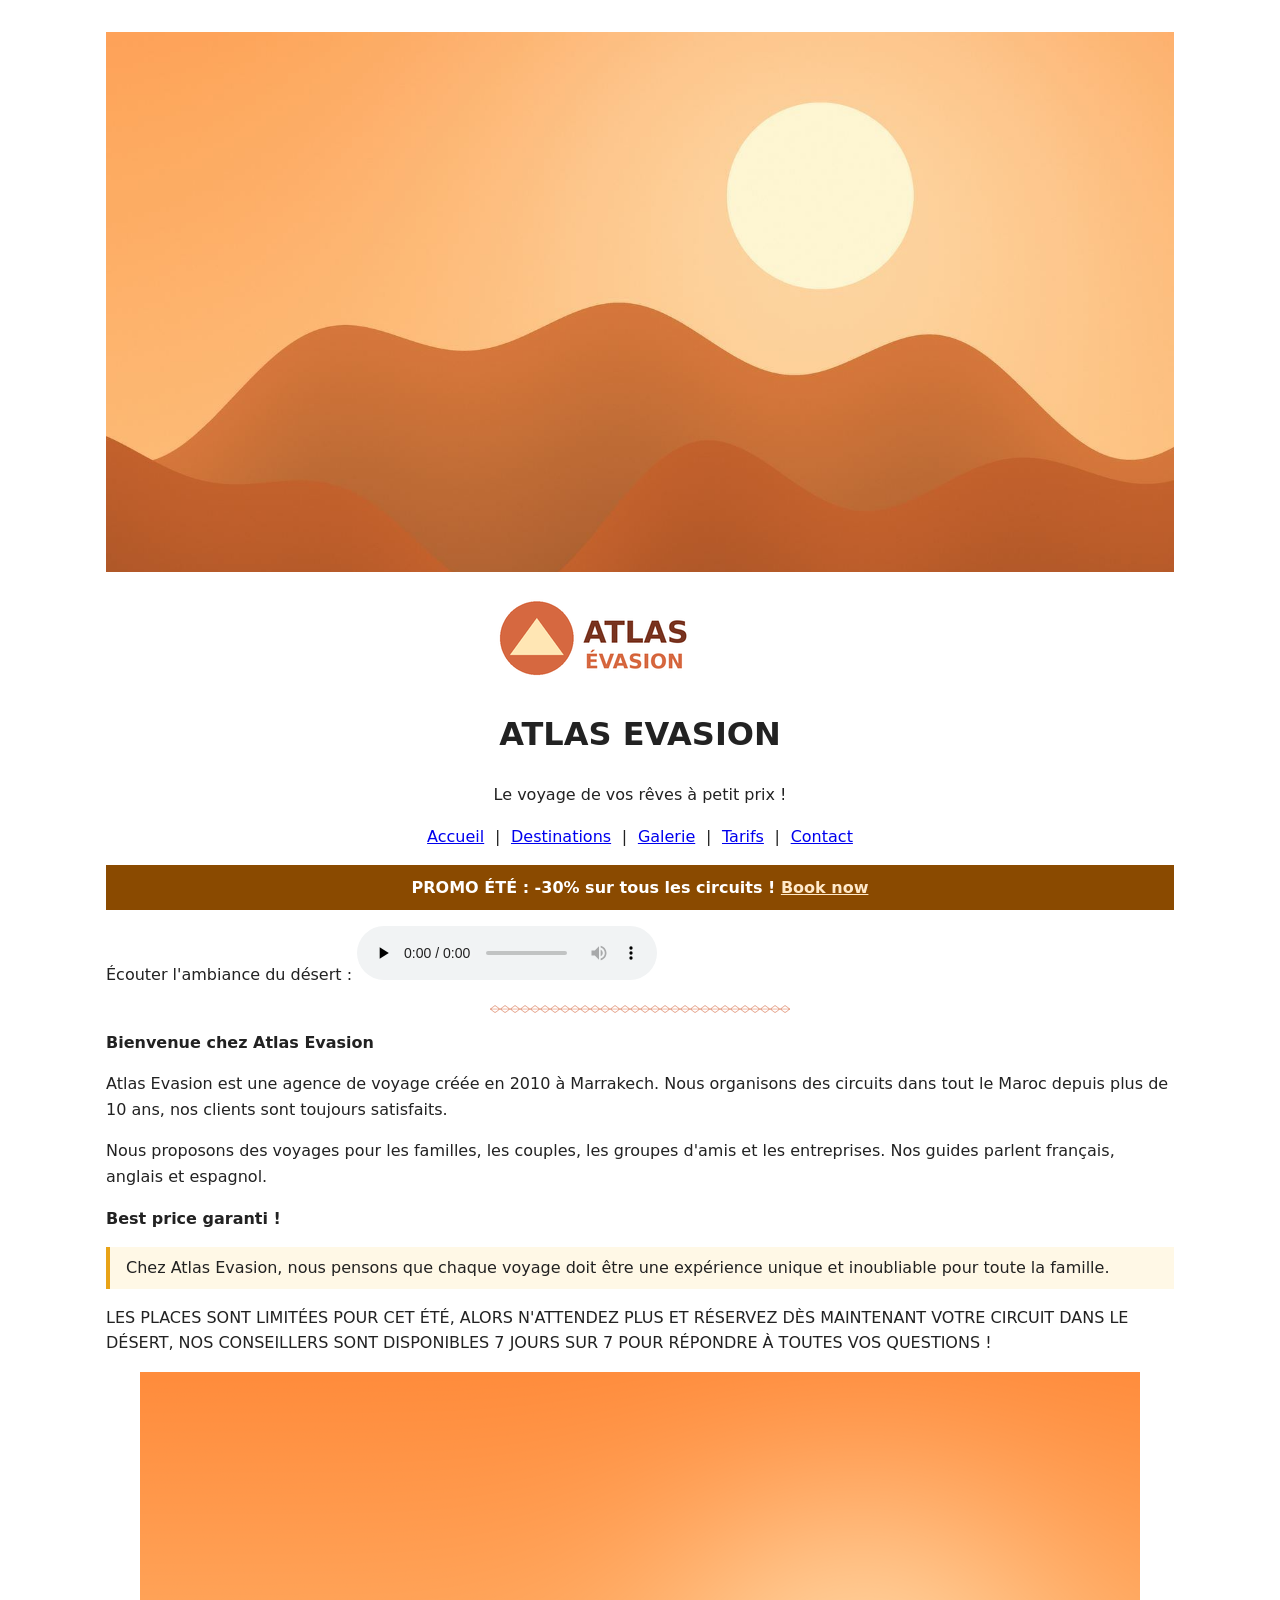
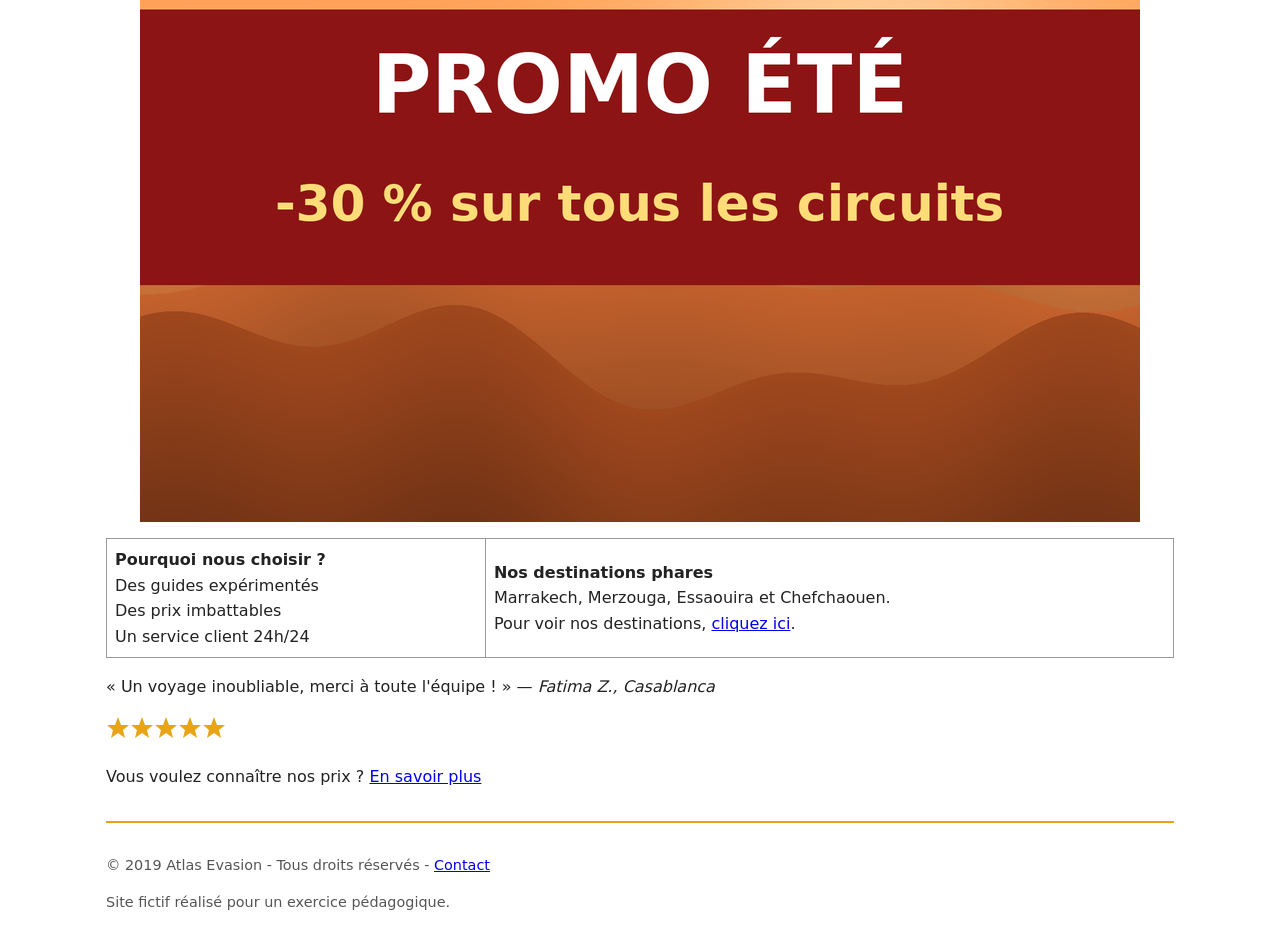
<file: index.html>
<!DOCTYPE html>
<html lang="fr">
<head>
<meta charset="UTF-8">
<meta name="viewport" content="width=device-width, initial-scale=1">
<title>Atlas Evasion - Agence de voyage à Marrakech</title>
<meta name="description" content="Atlas Évasion, agence de voyage à Marrakech : circuits dans le désert, séjours à Essaouira et excursions dans l'Atlas.">
<link rel="preload" as="image" href="images/hero-desert.jpg" fetchpriority="high">
<link rel="stylesheet" href="style.css">
</head>
<body>

<div id="banniere">
<img src="images/hero-desert.jpg" alt="Dunes du désert de Merzouga au coucher du soleil" width="1600" height="2000" fetchpriority="high">
</div>

<header id="entete">
<a href="index.html"><img src="images/logo.png" alt="Logo Atlas Evasion" width="300" height="100"></a>
<h1>ATLAS EVASION</h1>
<p>Le voyage de vos rêves à petit prix !</p>
<nav aria-label="Menu principal">
<a href="index.html">Accueil</a> | <a href="destinations.html">Destinations</a> | <a href="galerie.html">Galerie</a> | <a href="tarifs.html">Tarifs</a> | <a href="contact.html">Contact</a>
</nav>
</header>

<main>
<p class="promo">PROMO ÉTÉ : -30% sur tous les circuits ! <a href="tarifs.html">Book now</a></p>

<p>Écouter l'ambiance du désert : <audio src="media/ambiance.wav" controls preload="none"></audio></p>

<img src="images/separateur.png" alt="" width="300" height="10" loading="lazy">

<div id="presentation">
<b>Bienvenue chez Atlas Evasion</b>
<p>Atlas Evasion est une agence de voyage créée en 2010 à Marrakech. Nous organisons des circuits dans tout le Maroc depuis plus de 10 ans, nos clients sont toujours satisfaits.</p>
<p>Nous proposons des voyages pour les familles, les couples, les groupes d'amis et les entreprises. Nos guides parlent français, anglais et espagnol.</p>
<p><b>Best price garanti !</b></p>
</div>

<blockquote>Chez Atlas Evasion, nous pensons que chaque voyage doit être une expérience unique et inoubliable pour toute la famille.</blockquote>

<p>LES PLACES SONT LIMITÉES POUR CET ÉTÉ, ALORS N'ATTENDEZ PLUS ET RÉSERVEZ DÈS MAINTENANT VOTRE CIRCUIT DANS LE DÉSERT, NOS CONSEILLERS SONT DISPONIBLES 7 JOURS SUR 7 POUR RÉPONDRE À TOUTES VOS QUESTIONS !</p>

<img src="images/promo-ete.png" alt="Promotion été : -30% sur les circuits" width="1000" height="750" loading="lazy">

<table>
<tr>
<td>
<b>Pourquoi nous choisir ?</b><br>
Des guides expérimentés<br>
Des prix imbattables<br>
Un service client 24h/24
</td>
<td>
<b>Nos destinations phares</b><br>
Marrakech, Merzouga, Essaouira et Chefchaouen.<br>
Pour voir nos destinations, <a href="destinations.html">cliquez ici</a>.
</td>
</tr>
</table>

<p>« Un voyage inoubliable, merci à toute l'équipe ! » — <cite>Fatima Z., Casablanca</cite></p>
<svg role="img" aria-label="5 étoiles sur 5" width="120" height="24" viewBox="0 0 120 24"><g fill="#E8A317"><polygon points="12,1 15,9 23,9 17,14 19,22 12,17 5,22 7,14 1,9 9,9"/><polygon transform="translate(24,0)" points="12,1 15,9 23,9 17,14 19,22 12,17 5,22 7,14 1,9 9,9"/><polygon transform="translate(48,0)" points="12,1 15,9 23,9 17,14 19,22 12,17 5,22 7,14 1,9 9,9"/><polygon transform="translate(72,0)" points="12,1 15,9 23,9 17,14 19,22 12,17 5,22 7,14 1,9 9,9"/><polygon transform="translate(96,0)" points="12,1 15,9 23,9 17,14 19,22 12,17 5,22 7,14 1,9 9,9"/></g></svg>

<p>Vous voulez connaître nos prix ? <a href="tarifs.html">En savoir plus</a></p>

</main>

<footer id="pied">
<p>© 2019 Atlas Evasion - Tous droits réservés - <a href="contact.html">Contact</a></p>
<p>Site fictif réalisé pour un exercice pédagogique.</p>
</footer>

</body>
</html>
</file>
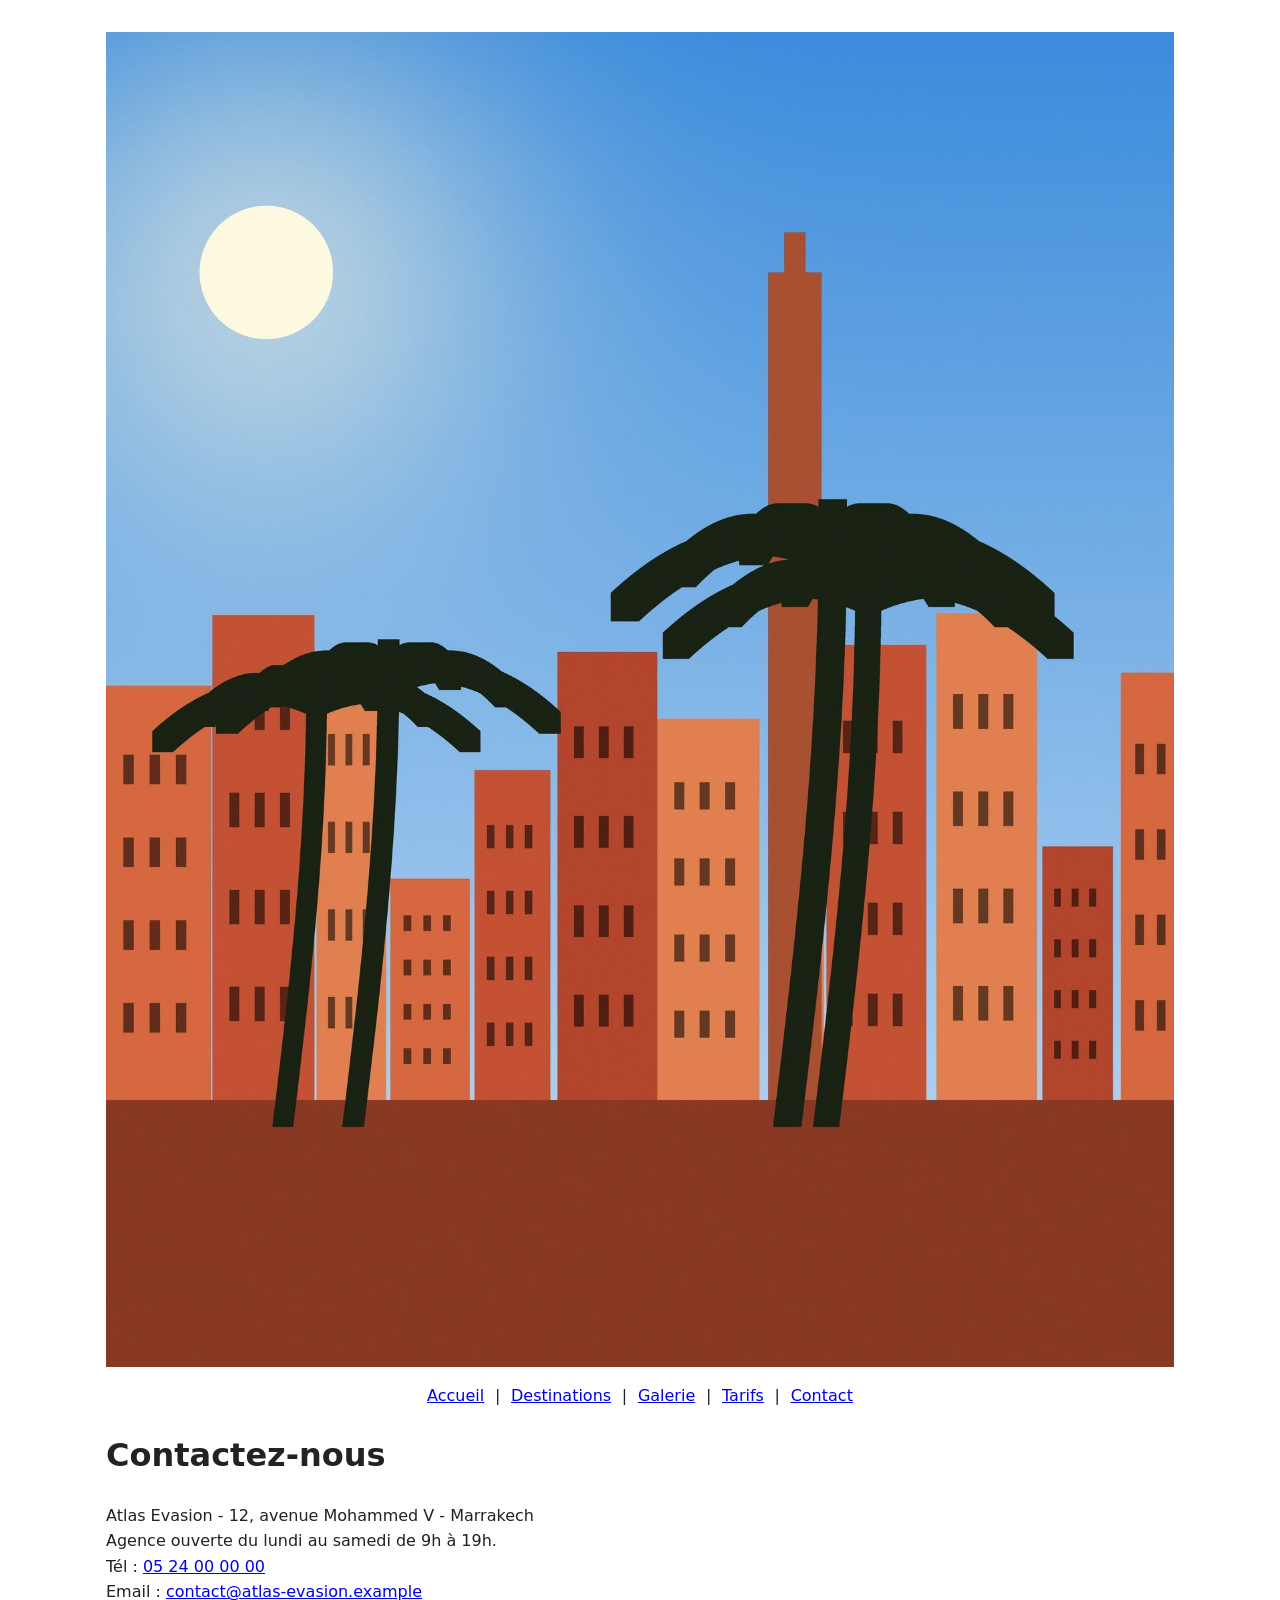
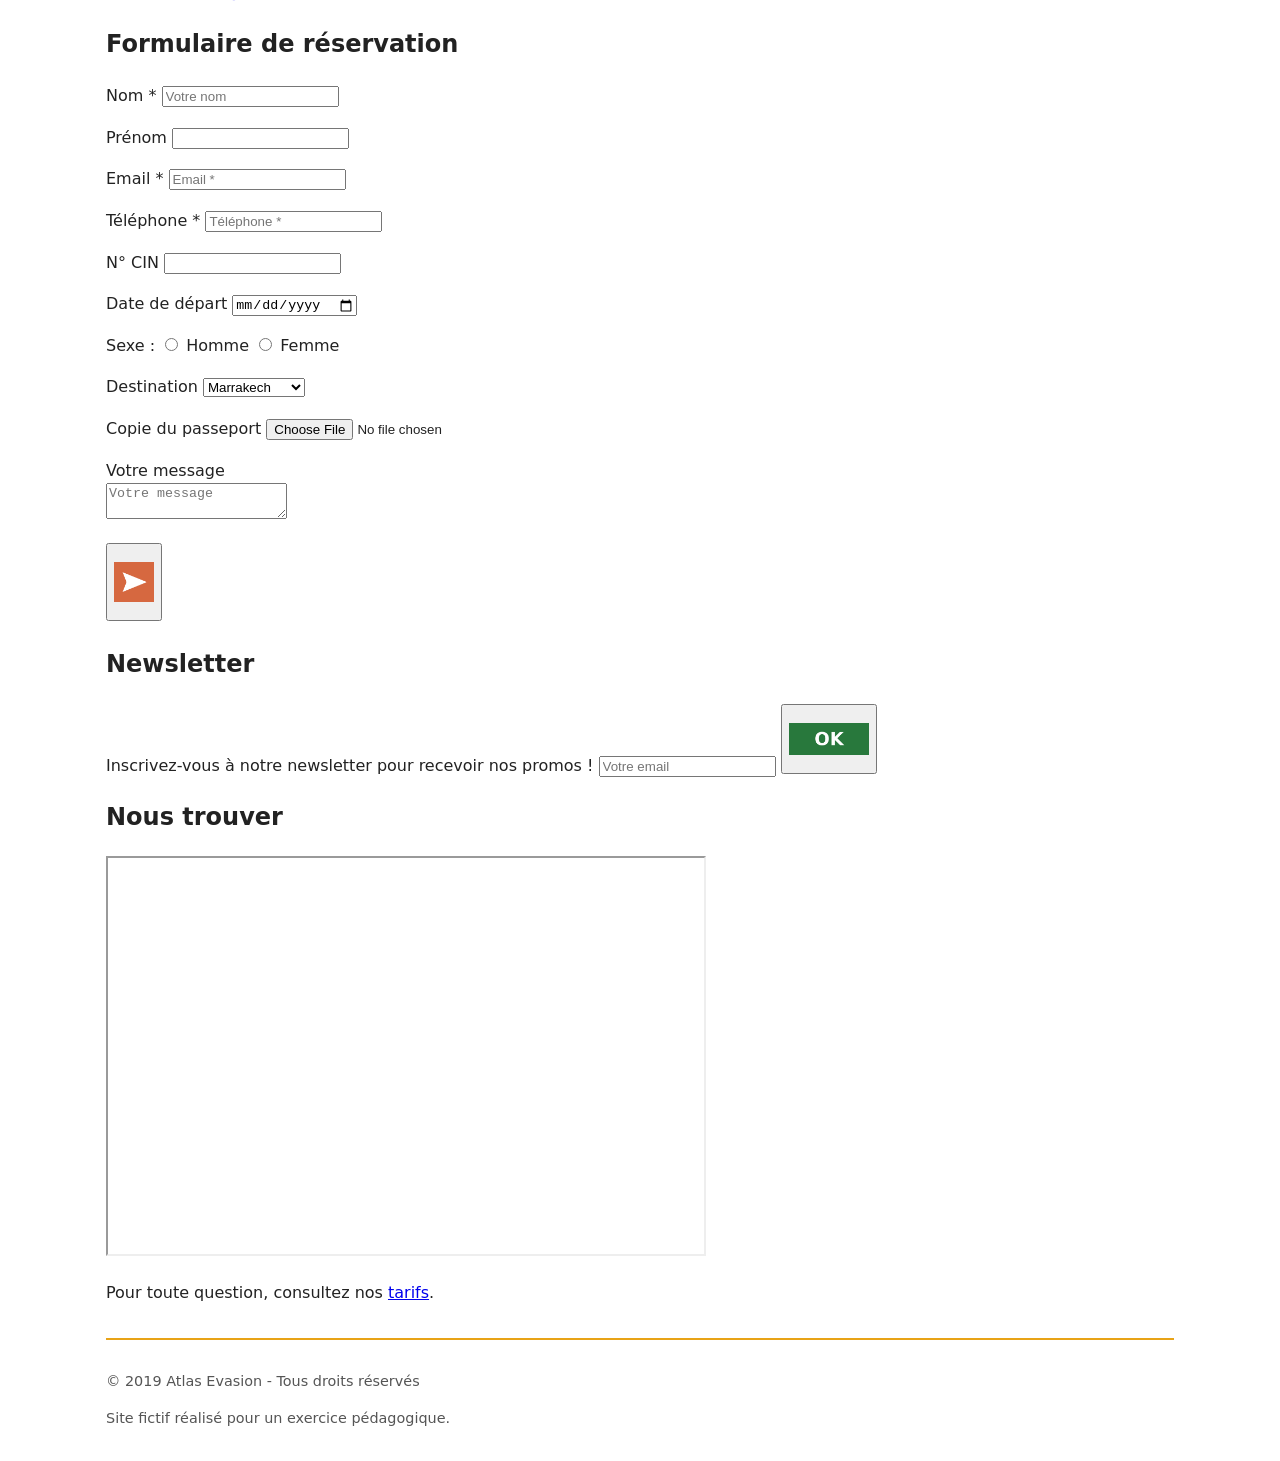
<file: contact.html>
<!DOCTYPE html>
<html lang="fr">
<head>
<meta charset="UTF-8">
<meta name="viewport" content="width=device-width, initial-scale=1">
<title>Contact | Atlas Evasion</title>
<meta name="description" content="Contactez Atlas Évasion pour réserver votre voyage au Maroc.">
<link rel="stylesheet" href="style.css">
</head>
<body>

<img src="images/banniere-contact.jpg" alt="La médina de Marrakech et le minaret de la Koutoubia" width="1600" height="2000" loading="lazy">

<nav id="menu" aria-label="Menu principal">
<a href="index.html">Accueil</a> | <a href="destinations.html">Destinations</a> | <a href="galerie.html">Galerie</a> | <a href="tarifs.html">Tarifs</a> | <a href="contact.html">Contact</a>
</nav>

<main>
<h1>Contactez-nous</h1>

<p id="infos">Atlas Evasion - 12, avenue Mohammed V - Marrakech<br>
Agence ouverte du lundi au samedi de 9h à 19h.<br>
Tél : <a href="tel:+212524000000">05 24 00 00 00</a><br>
Email : <a href="mailto:contact@atlas-evasion.example">contact@atlas-evasion.example</a></p>

<h2>Formulaire de réservation</h2>

<form action="envoi.php" method="post">

<p><label for="nom">Nom *</label> <input type="text" id="nom" name="nom" placeholder="Votre nom" autocomplete="family-name" required></p>

<p><label for="prenom">Prénom</label> <input type="text" id="prenom" name="prenom" autocomplete="given-name"></p>

<p><label for="email">Email *</label> <input type="email" id="email" name="email" placeholder="Email *" autocomplete="email" required></p>

<p><label for="tel">Téléphone *</label> <input type="tel" id="tel" name="tel" placeholder="Téléphone *" autocomplete="tel" required></p>

<p><label for="cin">N° CIN</label> <input type="text" id="cin" name="cin"></p>

<p><label for="date_depart">Date de départ</label> <input type="date" id="date_depart" name="date_depart"></p>

<p>Sexe :
<label><input type="radio" name="sexe" value="H"> Homme</label>
<label><input type="radio" name="sexe" value="F"> Femme</label></p>

<p><label for="destination">Destination</label>
<select id="destination" name="destination">
<option>Marrakech</option>
<option>Merzouga</option>
<option>Chefchaouen</option>
<option>Essaouira</option>
</select></p>

<p><label for="passeport">Copie du passeport</label> <input type="file" id="passeport" name="passeport"></p>

<p><label for="message">Votre message</label><br>
<textarea id="message" name="message" placeholder="Votre message"></textarea></p>

<p><button type="submit"><img src="images/icone-envoyer.png" alt="Envoyer" width="40" height="40"></button></p>

</form>

<section id="infos">
<h2>Newsletter</h2>
<form action="newsletter.php" method="post">
<p>Inscrivez-vous à notre newsletter pour recevoir nos promos !
<input type="email" name="mail_news" placeholder="Votre email" required>
<button type="submit"><img src="images/btn-ok.png" alt="OK" width="80" height="32"></button></p>
</form>
</section>

<h2>Nous trouver</h2>
<iframe src="https://www.openstreetmap.org/export/embed.html?bbox=-8.02%2C31.62%2C-7.98%2C31.64&amp;layer=mapnik" width="600" height="400" loading="lazy" title="Carte de l'agence à Marrakech"></iframe>

<p>Pour toute question, consultez nos <a href="tarifs.html">tarifs</a>.</p>
</main>

<footer id="pied">
<p>© 2019 Atlas Evasion - Tous droits réservés</p>
<p>Site fictif réalisé pour un exercice pédagogique.</p>
</footer>

</body>
</html>
</file>
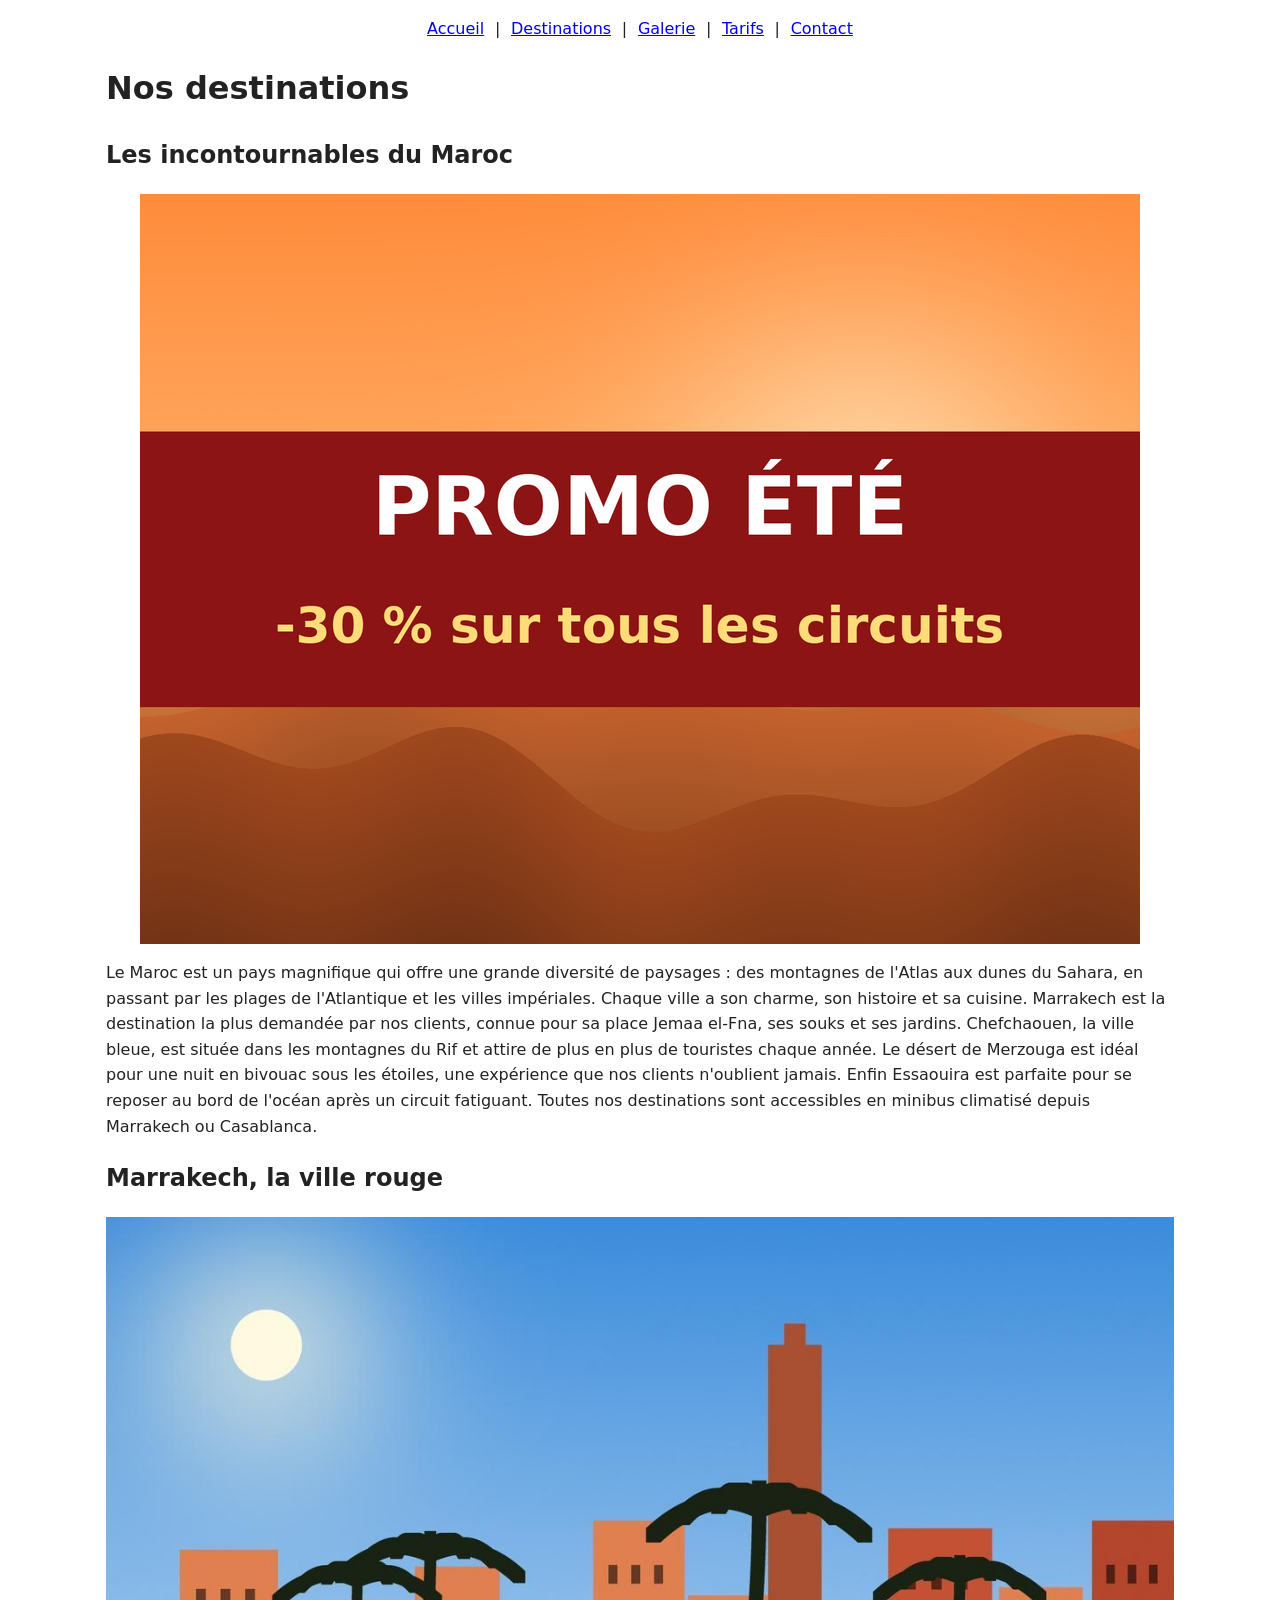
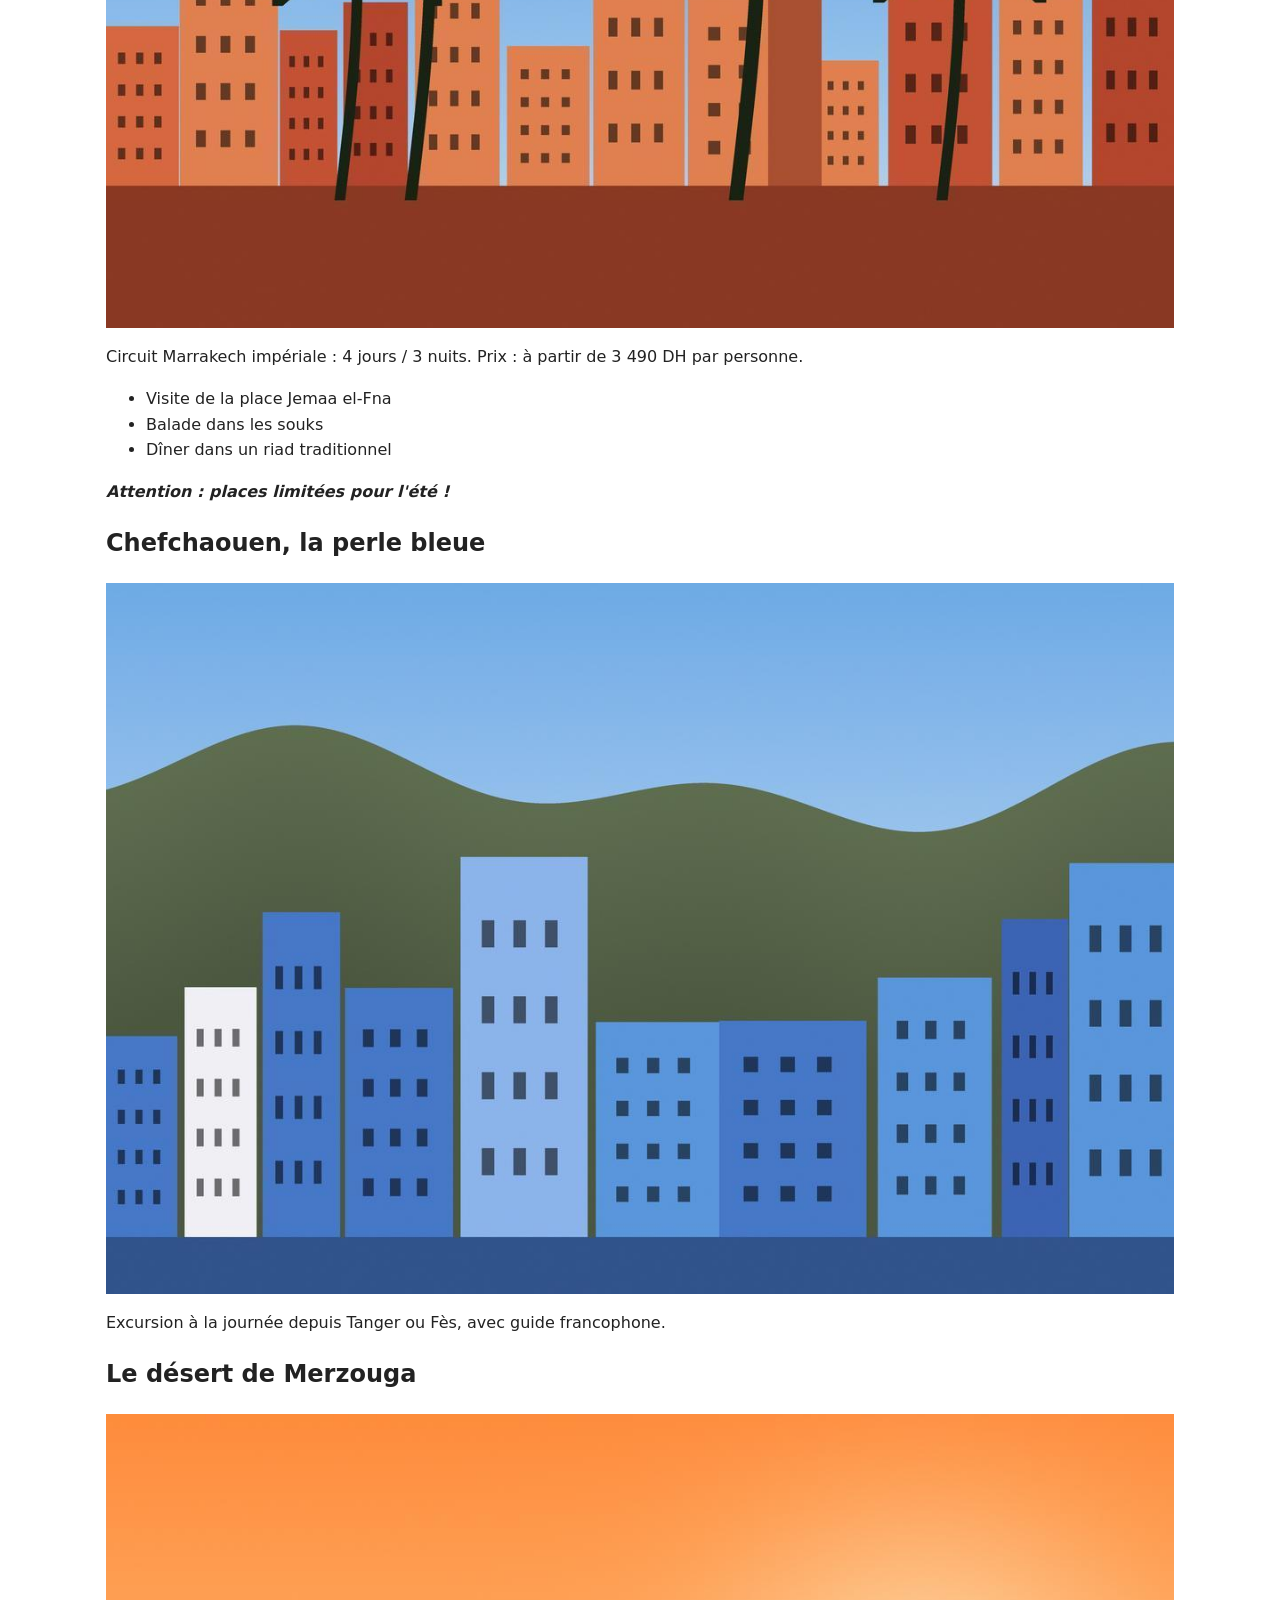
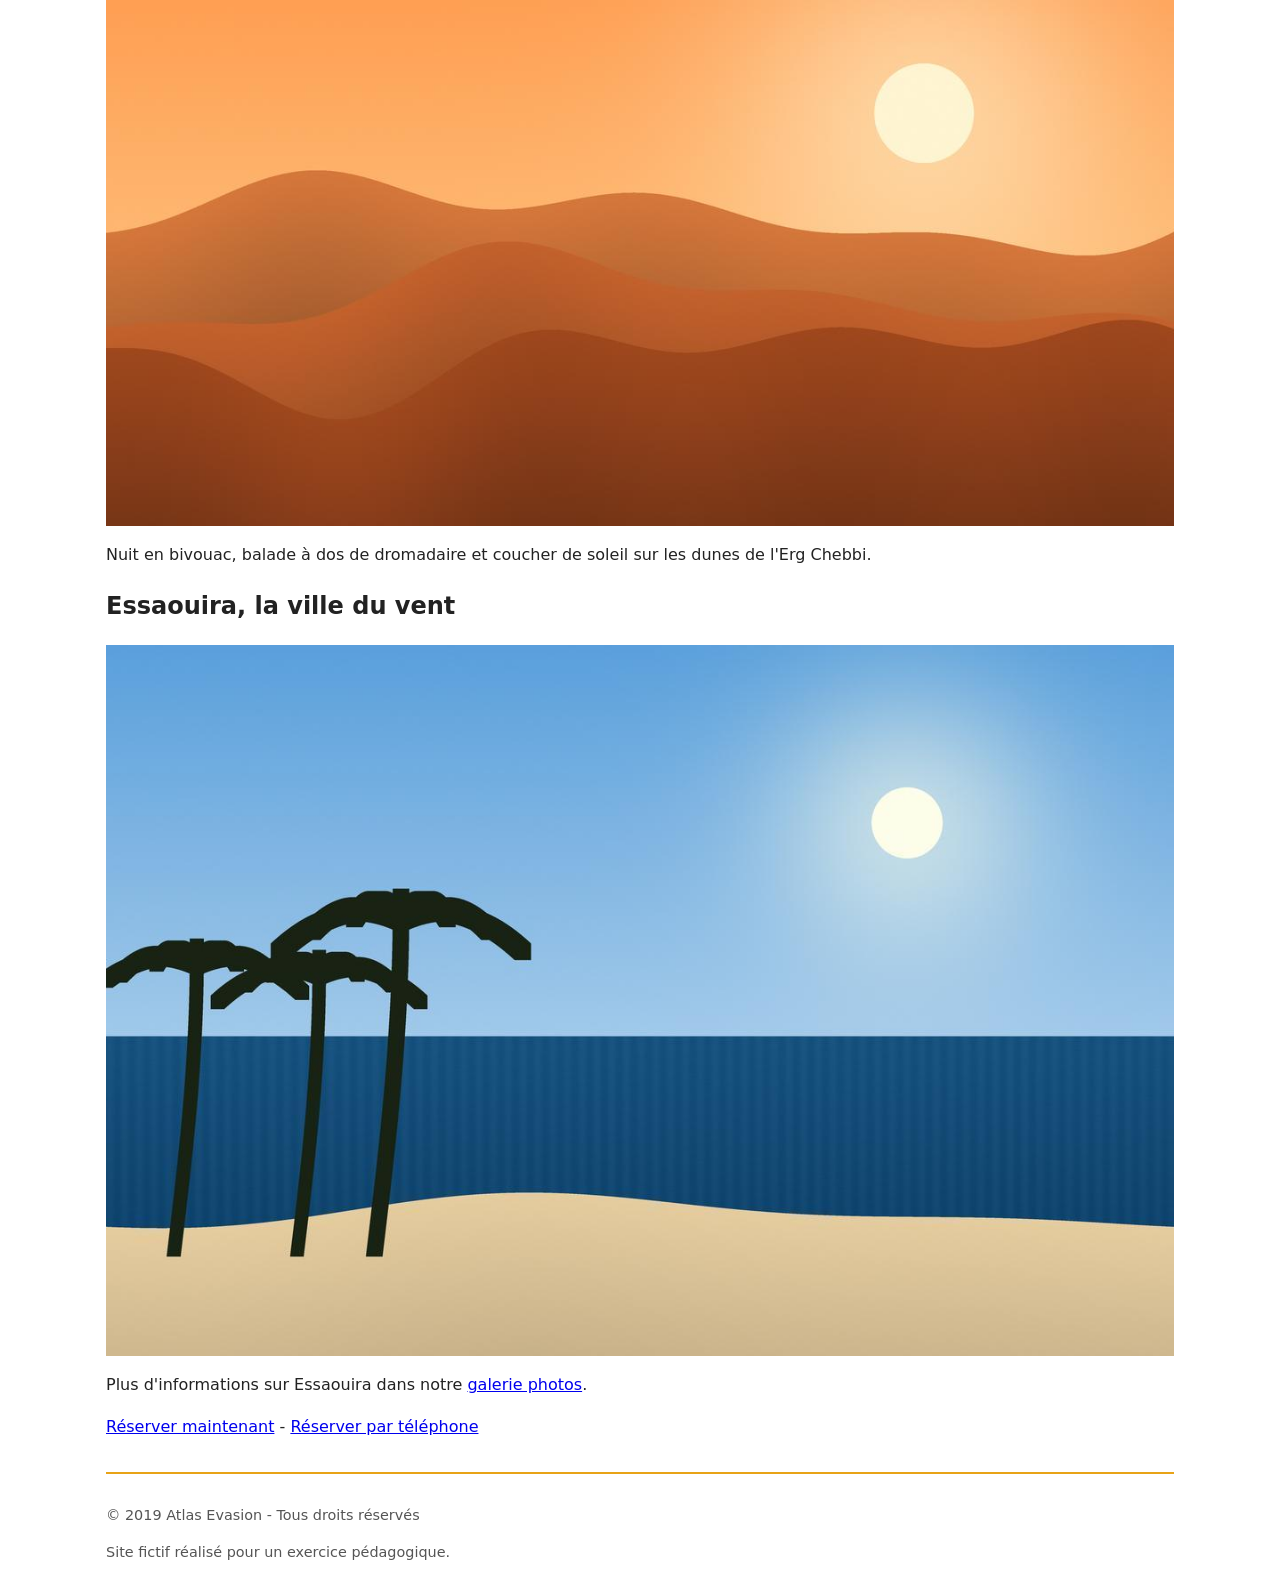
<file: destinations.html>
<!DOCTYPE html>
<html lang="fr">
<head>
<meta charset="UTF-8">
<meta name="viewport" content="width=device-width, initial-scale=1">
<title>Nos destinations au Maroc | Atlas Evasion</title>
<meta name="description" content="Découvrez nos destinations au Maroc : Marrakech, Chefchaouen, le désert de Merzouga et Essaouira.">
<link rel="stylesheet" href="style.css">
</head>
<body>

<nav id="menu" aria-label="Menu principal">
<a href="index.html">Accueil</a> | <a href="destinations.html">Destinations</a> | <a href="galerie.html">Galerie</a> | <a href="tarifs.html">Tarifs</a> | <a href="contact.html">Contact</a>
</nav>

<main>
<h1>Nos destinations</h1>
<h2>Les incontournables du Maroc</h2>

<div aria-label="Promo été : -30% sur le circuit du désert"><img src="images/promo-ete.png" alt="Promotion été : -30%" width="1000" height="750" loading="lazy"></div>

<p>Le Maroc est un pays magnifique qui offre une grande diversité de paysages : des montagnes de l'Atlas aux dunes du Sahara, en passant par les plages de l'Atlantique et les villes impériales. Chaque ville a son charme, son histoire et sa cuisine. Marrakech est la destination la plus demandée par nos clients, connue pour sa place Jemaa el-Fna, ses souks et ses jardins. Chefchaouen, la ville bleue, est située dans les montagnes du Rif et attire de plus en plus de touristes chaque année. Le désert de Merzouga est idéal pour une nuit en bivouac sous les étoiles, une expérience que nos clients n'oublient jamais. Enfin Essaouira est parfaite pour se reposer au bord de l'océan après un circuit fatiguant. Toutes nos destinations sont accessibles en minibus climatisé depuis Marrakech ou Casablanca.</p>

<h2>Marrakech, la ville rouge</h2>
<img src="images/marrakech.jpg" alt="Marrakech, la ville rouge" width="1200" height="799" loading="lazy">
<p>Circuit Marrakech impériale : 4 jours / 3 nuits. Prix : à partir de 3 490 DH par personne.</p>
<ul>
<li>Visite de la place Jemaa el-Fna</li>
<li>Balade dans les souks</li>
<li>Dîner dans un riad traditionnel</li>
</ul>

<p><b><i>Attention : places limitées pour l'été !</i></b></p>

<h2>Chefchaouen, la perle bleue</h2>
<img src="images/chefchaouen.jpg" alt="Chefchaouen, la ville bleue" width="1200" height="799" loading="lazy">
<p>Excursion à la journée depuis Tanger ou Fès, avec guide francophone.</p>

<h2>Le désert de Merzouga</h2>
<img src="images/sahara.jpg" alt="Dunes du désert de Merzouga" width="1200" height="800" loading="lazy">
<p>Nuit en bivouac, balade à dos de dromadaire et coucher de soleil sur les dunes de l'Erg Chebbi.</p>

<h2>Essaouira, la ville du vent</h2>
<img src="images/essaouira.jpg" alt="Essaouira, la ville du vent" width="1200" height="799" loading="lazy">
<p>Plus d'informations sur Essaouira dans notre <a href="galerie.html">galerie photos</a>.</p>

<p><a href="contact.html">Réserver maintenant</a> - <a href="tel:+212524000000">Réserver par téléphone</a></p>
</main>

<footer id="pied">
<p>© 2019 Atlas Evasion - Tous droits réservés</p>
<p>Site fictif réalisé pour un exercice pédagogique.</p>
</footer>

</body>
</html>
</file>
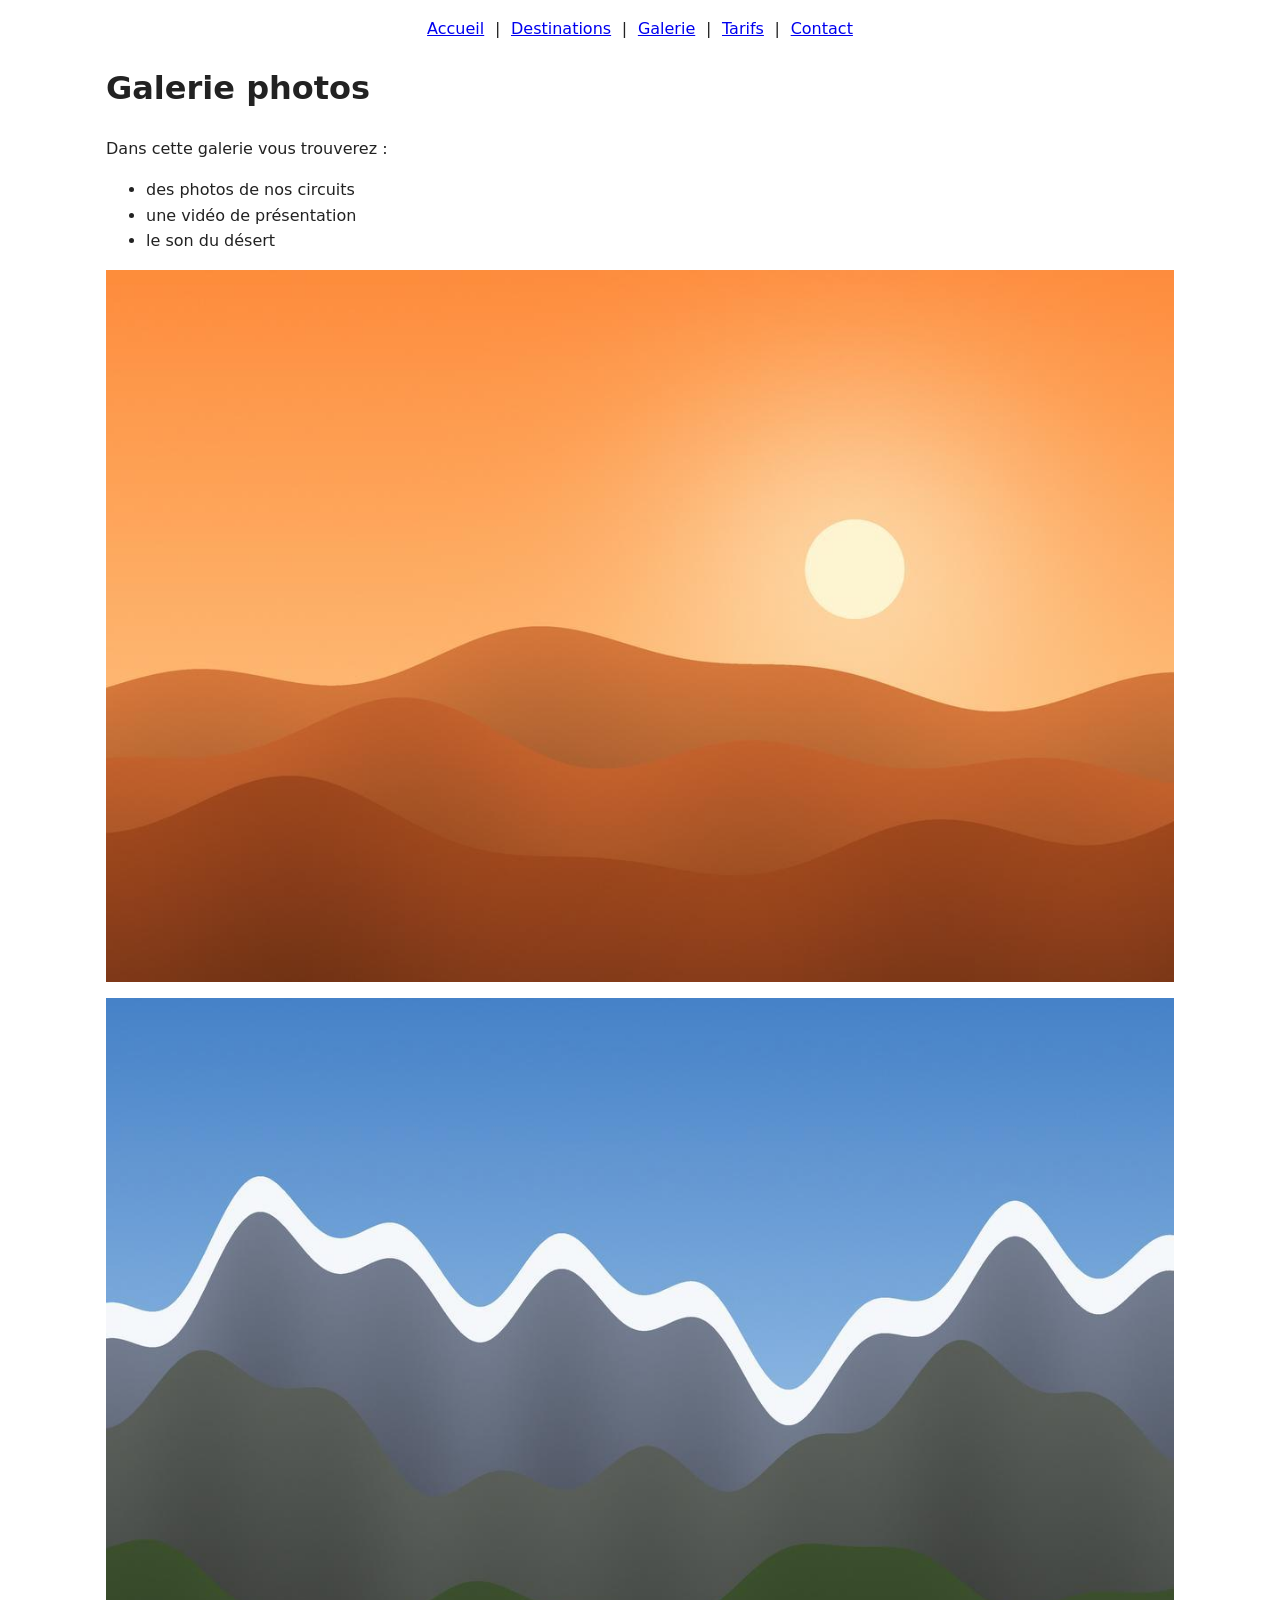
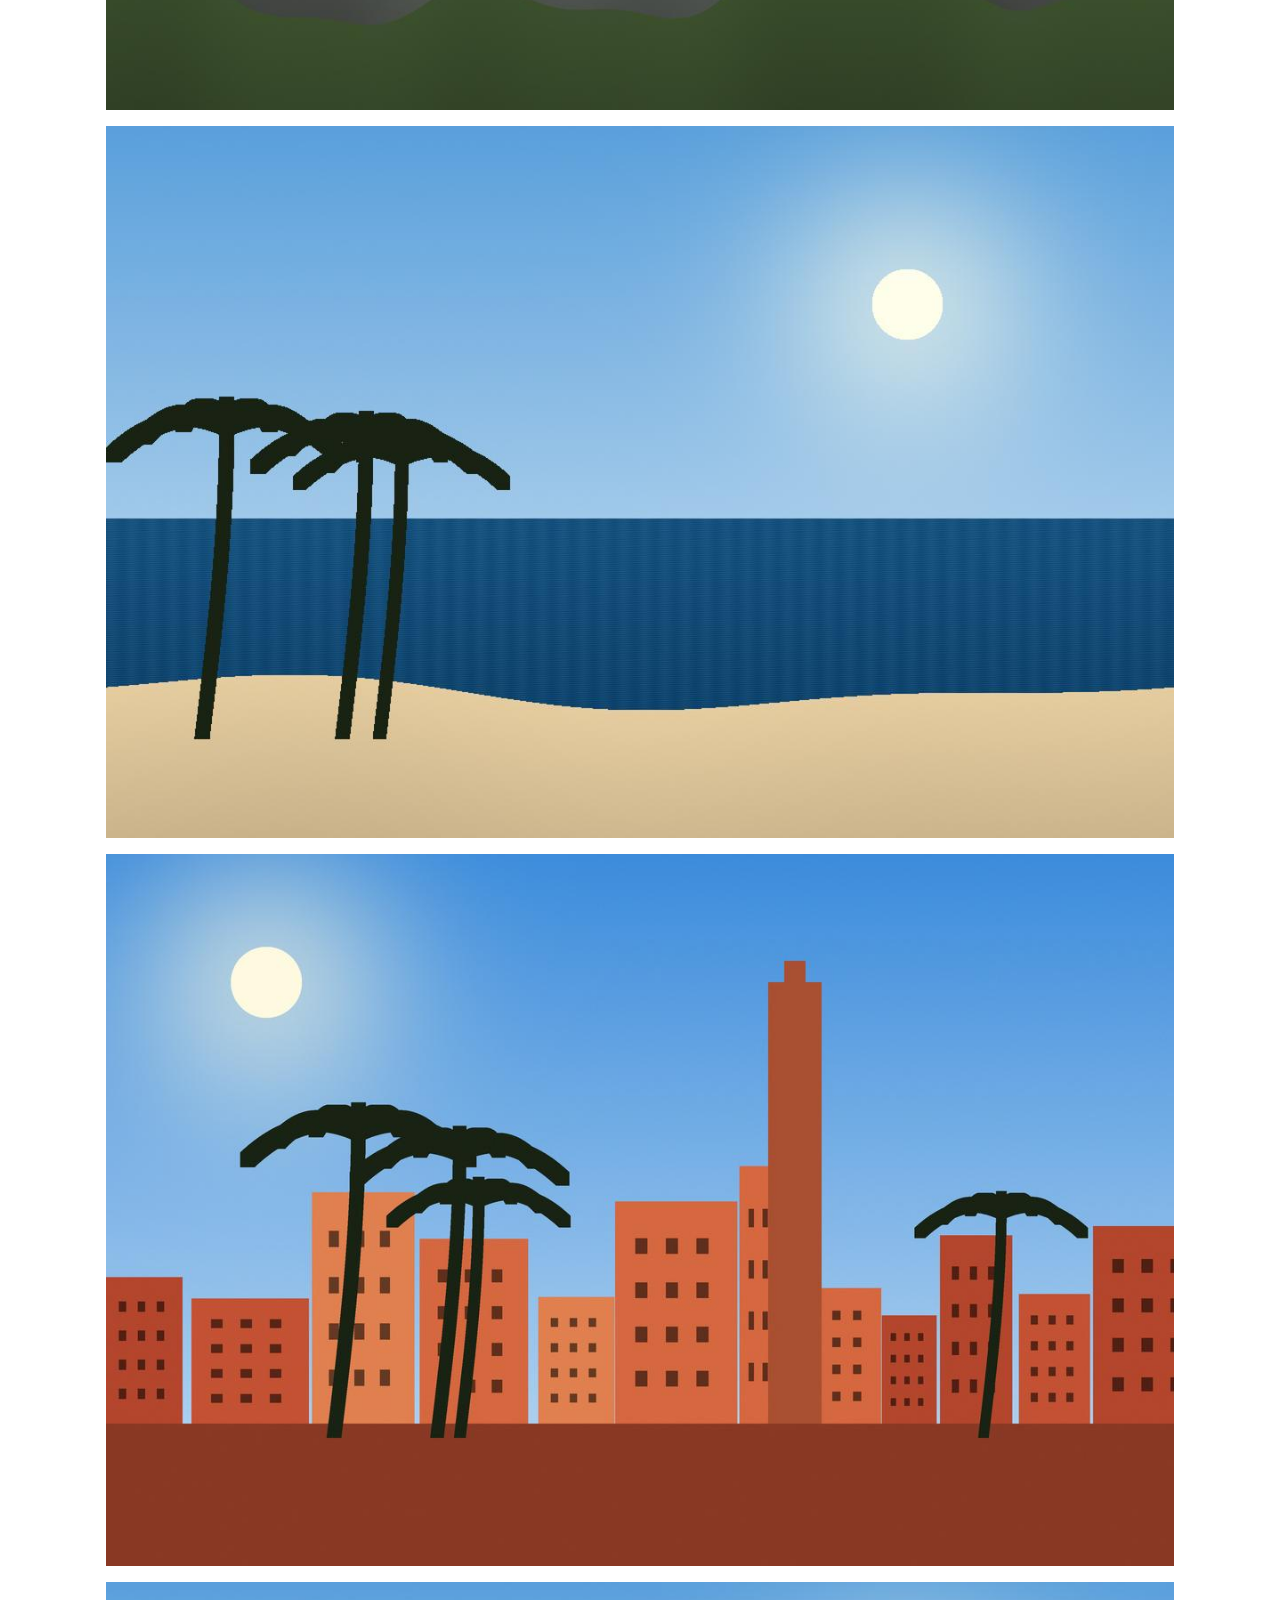
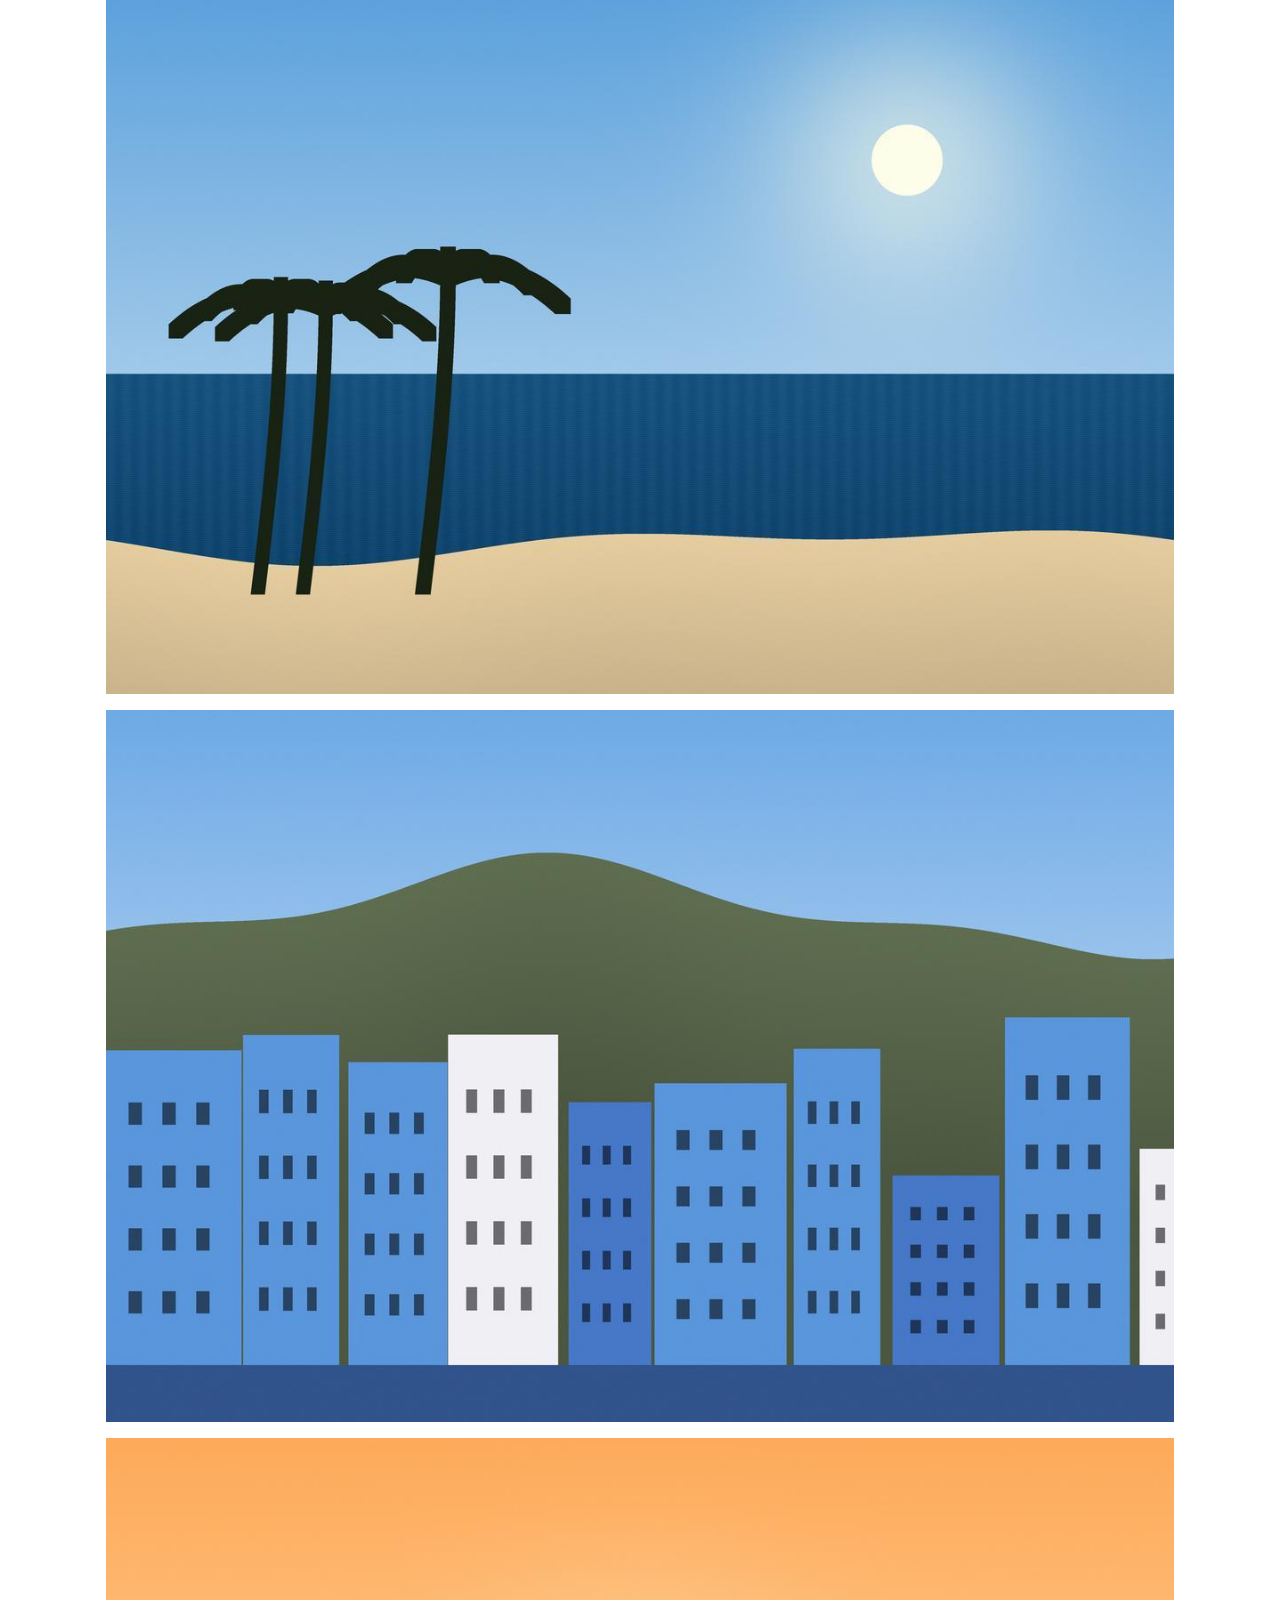
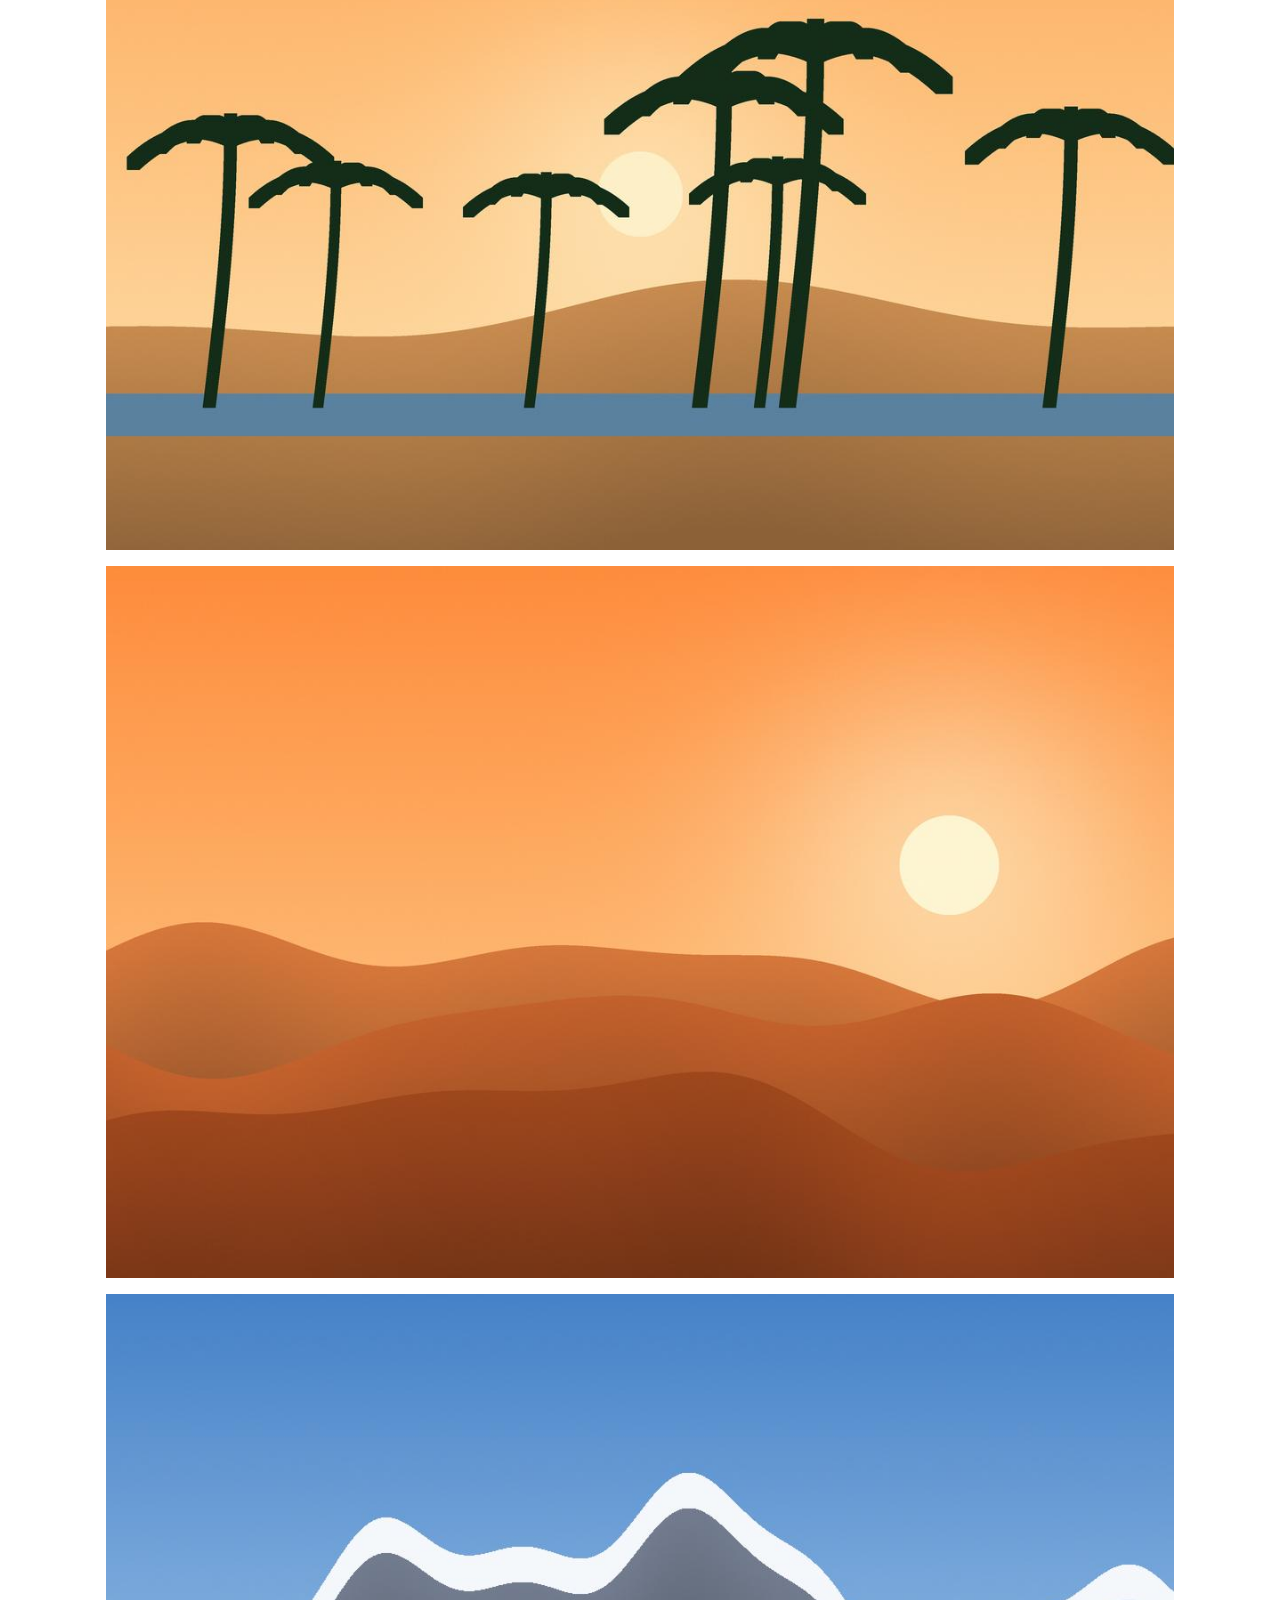
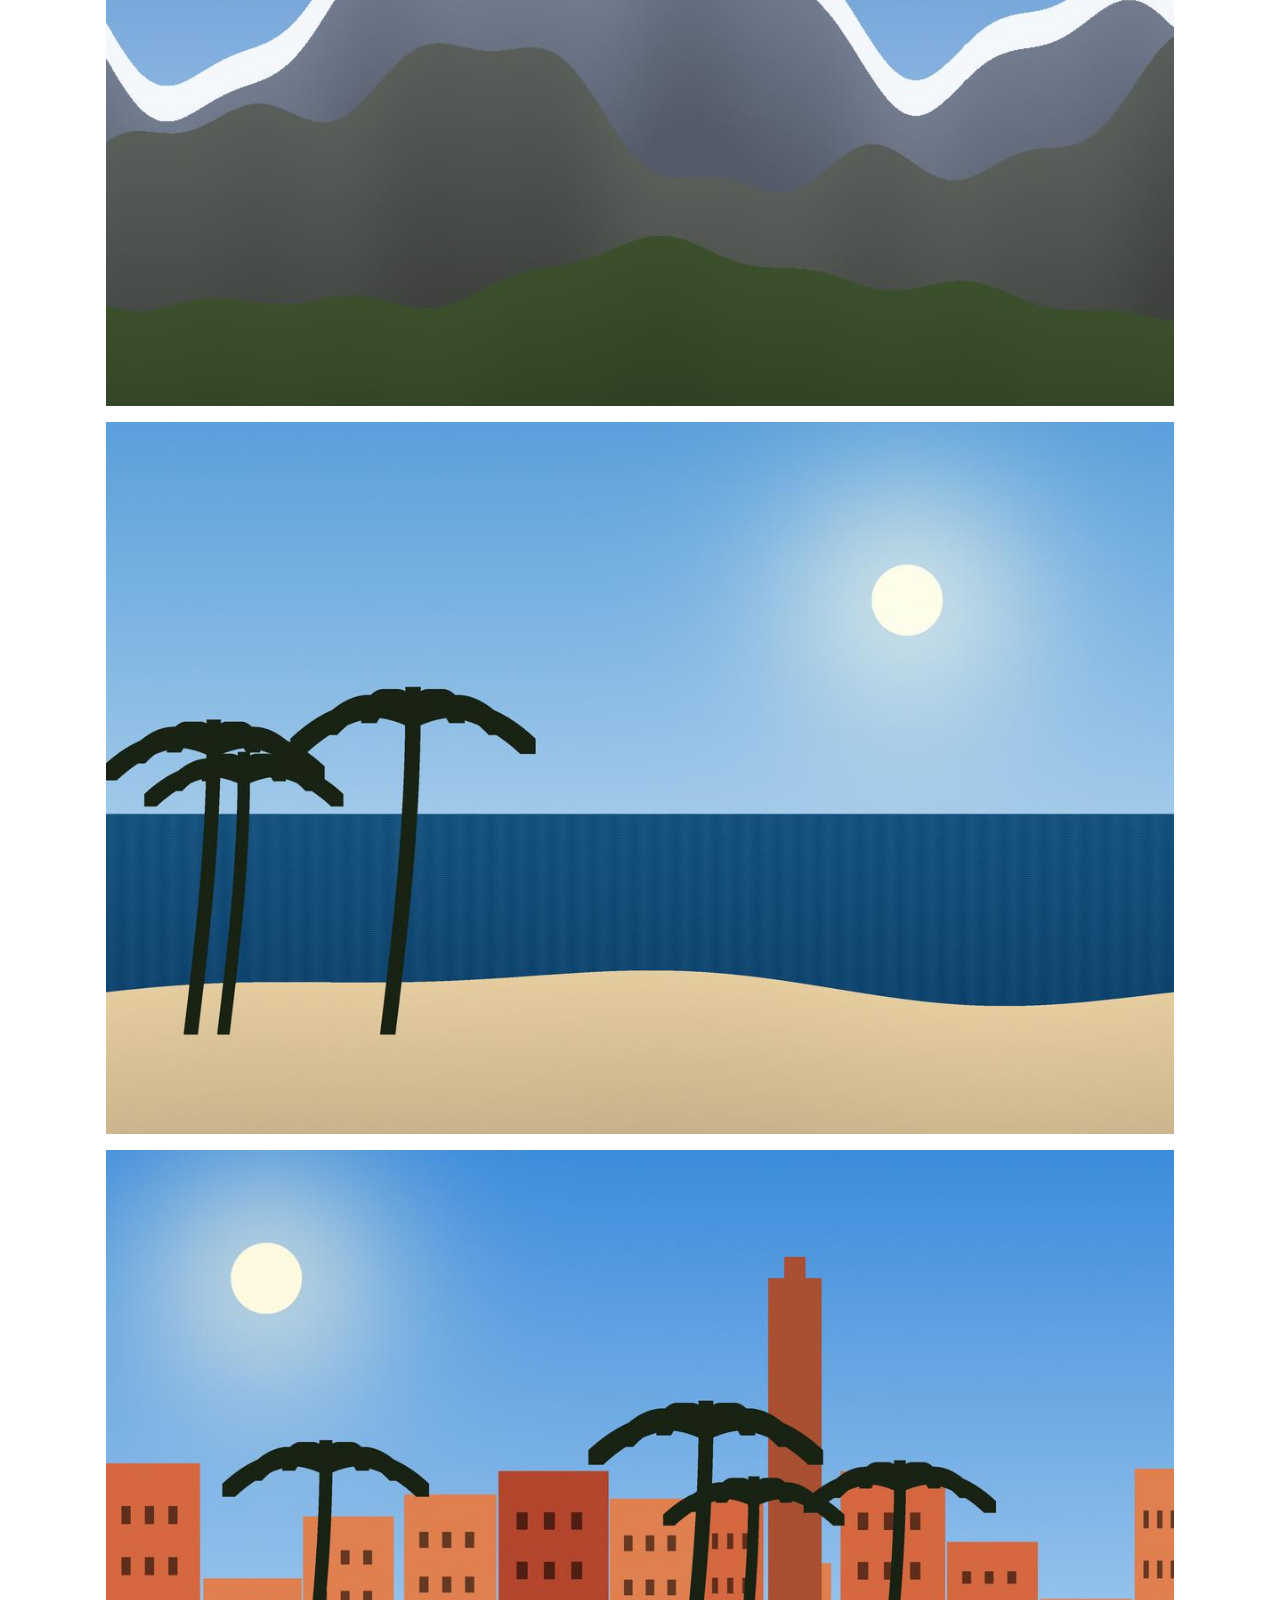
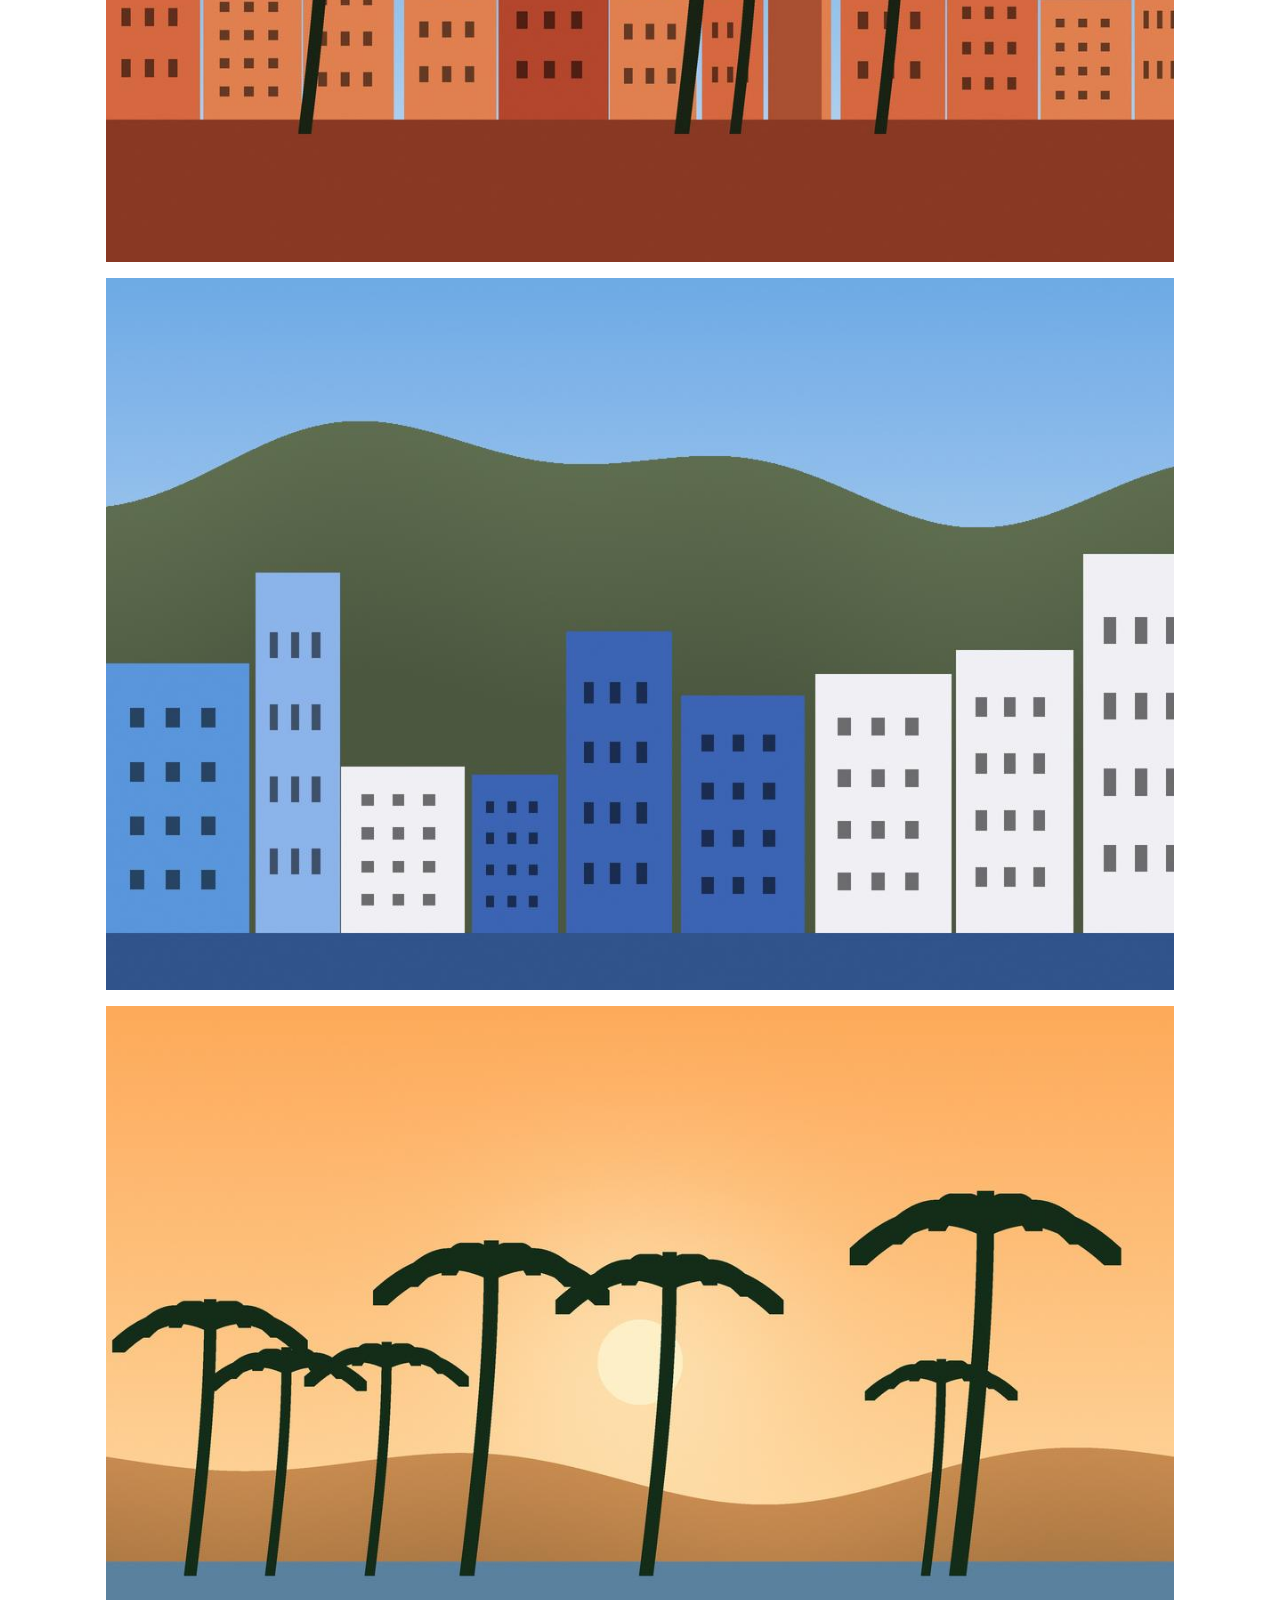
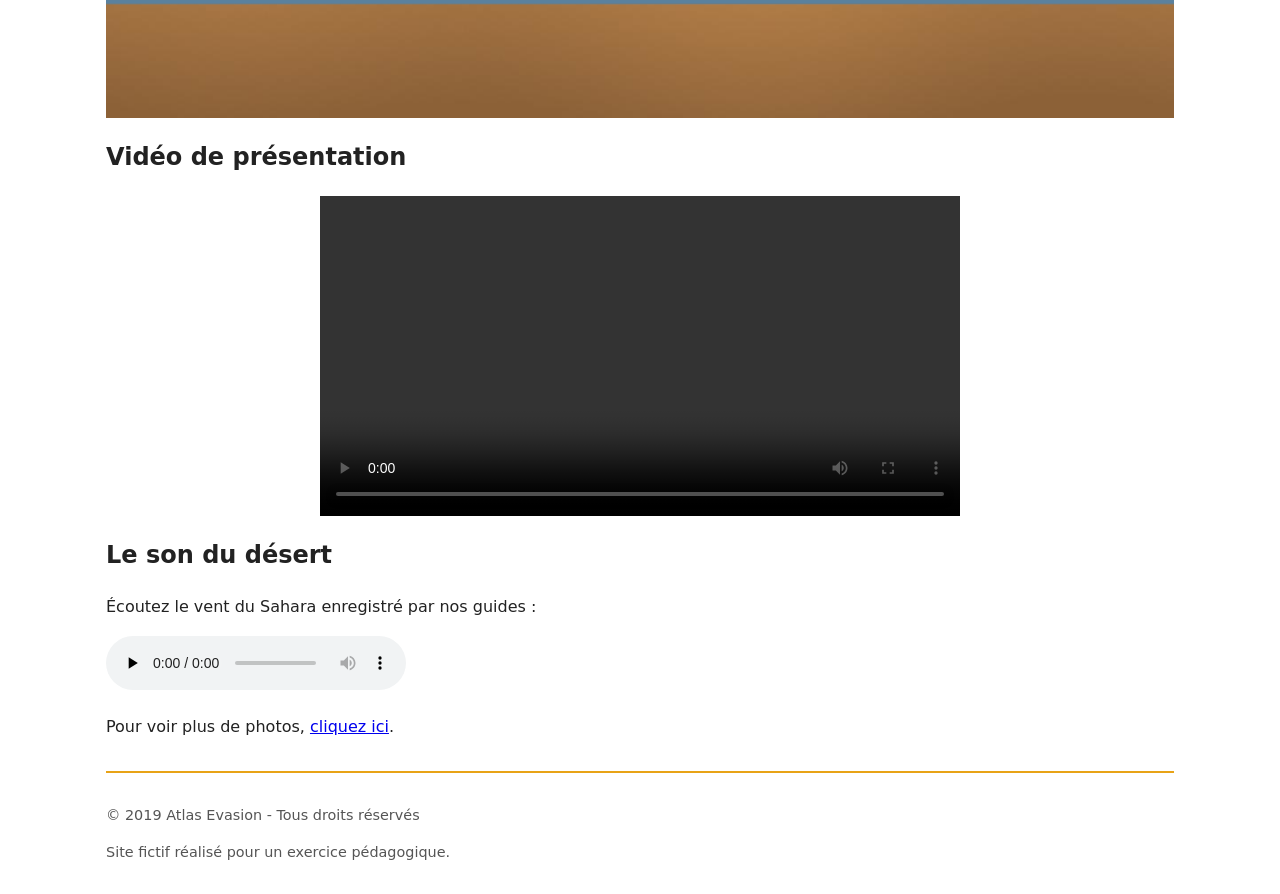
<file: galerie.html>
<!DOCTYPE html>
<html lang="fr">
<head>
<meta charset="UTF-8">
<meta name="viewport" content="width=device-width, initial-scale=1">
<title>Galerie photos | Atlas Evasion</title>
<meta name="description" content="Galerie photos, vidéo et sons du Maroc : Marrakech, Chefchaouen, le désert et Essaouira.">
<link rel="stylesheet" href="style.css">
</head>
<body>

<nav id="menu" aria-label="Menu principal">
<a href="index.html">Accueil</a> | <a href="destinations.html">Destinations</a> | <a href="galerie.html">Galerie</a> | <a href="tarifs.html">Tarifs</a> | <a href="contact.html">Contact</a>
</nav>

<main>
<h1>Galerie photos</h1>

<p>Dans cette galerie vous trouverez :</p>
<ul>
<li>des photos de nos circuits</li>
<li>une vidéo de présentation</li>
<li>le son du désert</li>
</ul>

<img src="images/galerie/photo-01.jpg" alt="Photo de circuit au Maroc" width="1200" height="800" loading="lazy">
<img src="images/galerie/photo-02.jpg" alt="Photo de circuit au Maroc" width="1200" height="800" loading="lazy">
<img src="images/galerie/photo-03.jpg" alt="Photo de circuit au Maroc" width="1200" height="800" loading="lazy">
<img src="images/galerie/photo-04.jpg" alt="Photo de circuit au Maroc" width="1200" height="800" loading="lazy">
<img src="images/photo-plage-essaouira.jpg" alt="La plage d'Essaouira et ses palmiers" width="1200" height="800" loading="lazy">
<img src="images/galerie/photo-05.jpg" alt="Photo de circuit au Maroc" width="1200" height="800" loading="lazy">
<img src="images/galerie/photo-06.jpg" alt="Photo de circuit au Maroc" width="1200" height="800" loading="lazy">
<img src="images/galerie/photo-07.jpg" alt="Photo de circuit au Maroc" width="1200" height="800" loading="lazy">
<img src="images/galerie/photo-08.jpg" alt="Photo de circuit au Maroc" width="1200" height="800" loading="lazy">
<img src="images/galerie/photo-09.jpg" alt="Photo de circuit au Maroc" width="1200" height="800" loading="lazy">
<img src="images/galerie/photo-10.jpg" alt="Photo de circuit au Maroc" width="1200" height="800" loading="lazy">
<img src="images/galerie/photo-11.jpg" alt="Photo de circuit au Maroc" width="1200" height="800" loading="lazy">
<img src="images/galerie/photo-12.jpg" alt="Photo de circuit au Maroc" width="1200" height="800" loading="lazy">

<h2>Vidéo de présentation</h2>
<video src="media/video-maroc.mp4" controls preload="metadata" width="640" height="360"></video>

<h2>Le son du désert</h2>
<p>Écoutez le vent du Sahara enregistré par nos guides :</p>
<audio src="media/son-du-desert.wav" controls preload="none"></audio>

<p>Pour voir plus de photos, <a href="https://www.instagram.com" target="_blank" rel="noopener" aria-label="Instagram">cliquez ici</a>.</p>
</main>

<footer id="pied">
<p>© 2019 Atlas Evasion - Tous droits réservés</p>
<p>Site fictif réalisé pour un exercice pédagogique.</p>
</footer>

</body>
</html>
</file>
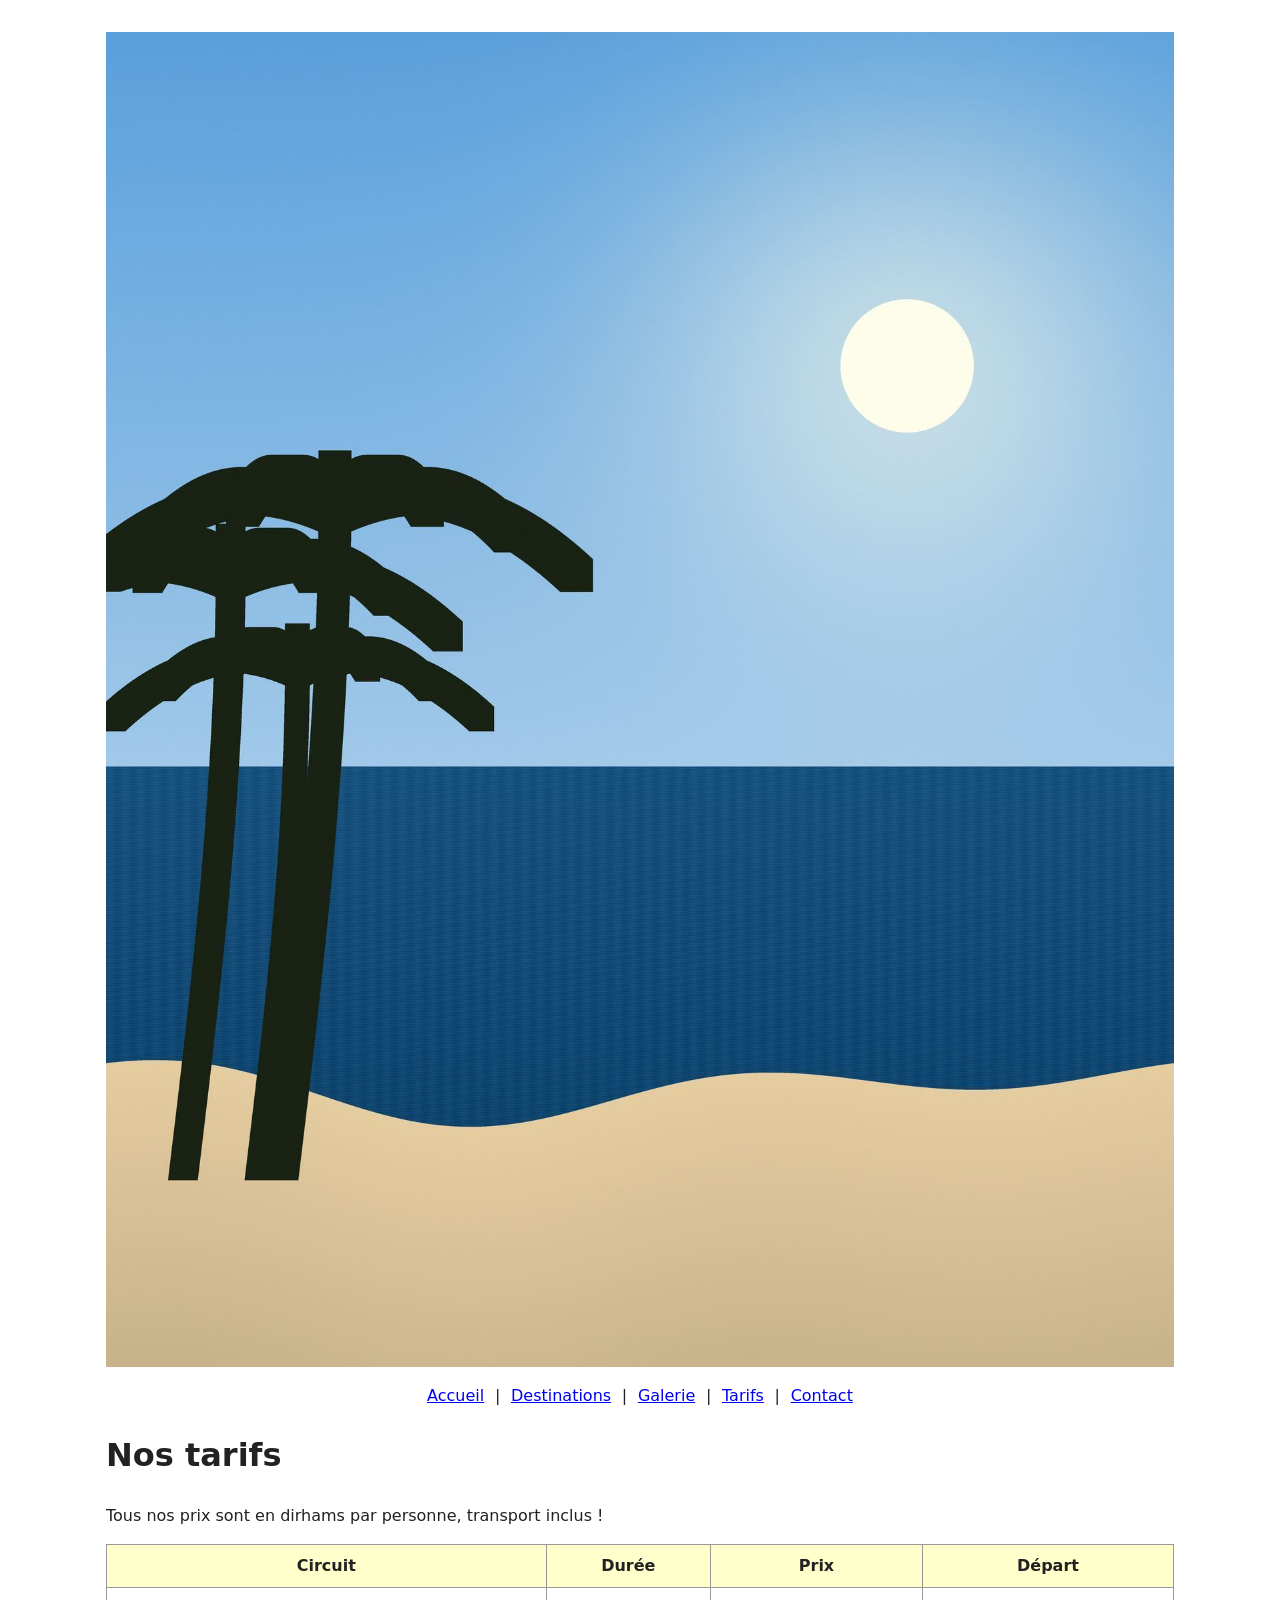
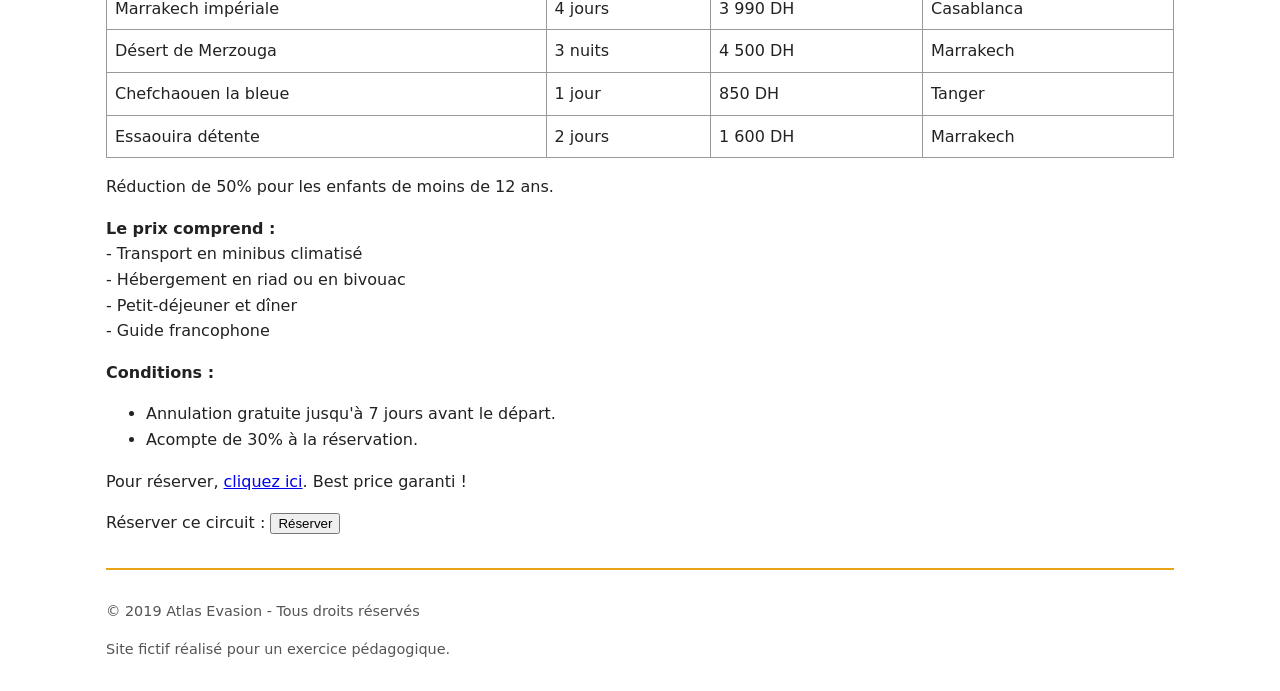
<file: tarifs.html>
<!DOCTYPE html>
<html lang="fr">
<head>
<meta charset="UTF-8">
<meta name="viewport" content="width=device-width, initial-scale=1">
<title>Nos tarifs | Atlas Evasion</title>
<meta name="description" content="Les tarifs des circuits Atlas Évasion : Marrakech, Merzouga, Chefchaouen et Essaouira.">
<link rel="stylesheet" href="style.css">
</head>
<body>

<img src="images/banniere-tarifs.jpg" alt="Plage d'Essaouira bordée de palmiers" width="1600" height="2000" loading="lazy">

<nav id="menu" aria-label="Menu principal">
<a href="index.html">Accueil</a> | <a href="destinations.html">Destinations</a> | <a href="galerie.html">Galerie</a> | <a href="tarifs.html">Tarifs</a> | <a href="contact.html">Contact</a>
</nav>

<main>
<h1>Nos tarifs</h1>
<p>Tous nos prix sont en dirhams par personne, transport inclus !</p>

<table>
<tr><th>Circuit</th><th>Durée</th><th>Prix</th><th>Départ</th></tr>
<tr><td>Marrakech impériale</td><td>4 jours</td><td>3 990 DH</td><td>Casablanca</td></tr>
<tr><td>Désert de Merzouga</td><td>3 nuits</td><td>4 500 DH</td><td>Marrakech</td></tr>
<tr><td>Chefchaouen la bleue</td><td>1 jour</td><td>850 DH</td><td>Tanger</td></tr>
<tr><td>Essaouira détente</td><td>2 jours</td><td>1 600 DH</td><td>Marrakech</td></tr>
</table>

<p>Réduction de 50% pour les enfants de moins de 12 ans.</p>

<p><b>Le prix comprend :</b><br>
- Transport en minibus climatisé<br>
- Hébergement en riad ou en bivouac<br>
- Petit-déjeuner et dîner<br>
- Guide francophone
</p>

<p><b>Conditions :</b></p>
<ul>
<li>Annulation gratuite jusqu'à 7 jours avant le départ.</li>
<li>Acompte de 30% à la réservation.</li>
</ul>

<p>Pour réserver, <a href="contact.html">cliquez ici</a>. Best price garanti !</p>

<form action="contact.html">
<p>Réserver ce circuit : <button type="submit">Réserver</button></p>
</form>
</main>

<footer id="pied">
<p>© 2019 Atlas Evasion - Tous droits réservés</p>
<p>Site fictif réalisé pour un exercice pédagogique.</p>
</footer>

</body>
</html>
</file>
<file: style.css>
*,*::before,*::after{box-sizing:border-box}
body{margin:0 auto;max-width:1100px;padding:1rem;font-family:system-ui,sans-serif;line-height:1.6;color:#222}
img,video{max-width:100%;height:auto;display:block;margin:1rem auto}
#banniere img{width:100%;object-fit:cover;max-height:60vh}
#entete,#menu{text-align:center}
nav a{margin:0 .35rem}
.promo{background:#8a4a00;color:#fff;padding:.6rem 1rem;text-align:center;font-weight:bold}
.promo a{color:#ffe9c9}
table{width:100%;border-collapse:collapse;margin:1rem 0}
td,th{border:1px solid #999;padding:.5rem}
th{background:#ffffcc}
blockquote{border-left:4px solid #e8a317;margin:1rem 0;padding:.5rem 1rem;background:#fff8e6}
#pied{border-top:2px solid #e8a317;margin-top:2rem;padding-top:1rem;font-size:.9rem;color:#555}
</file>
